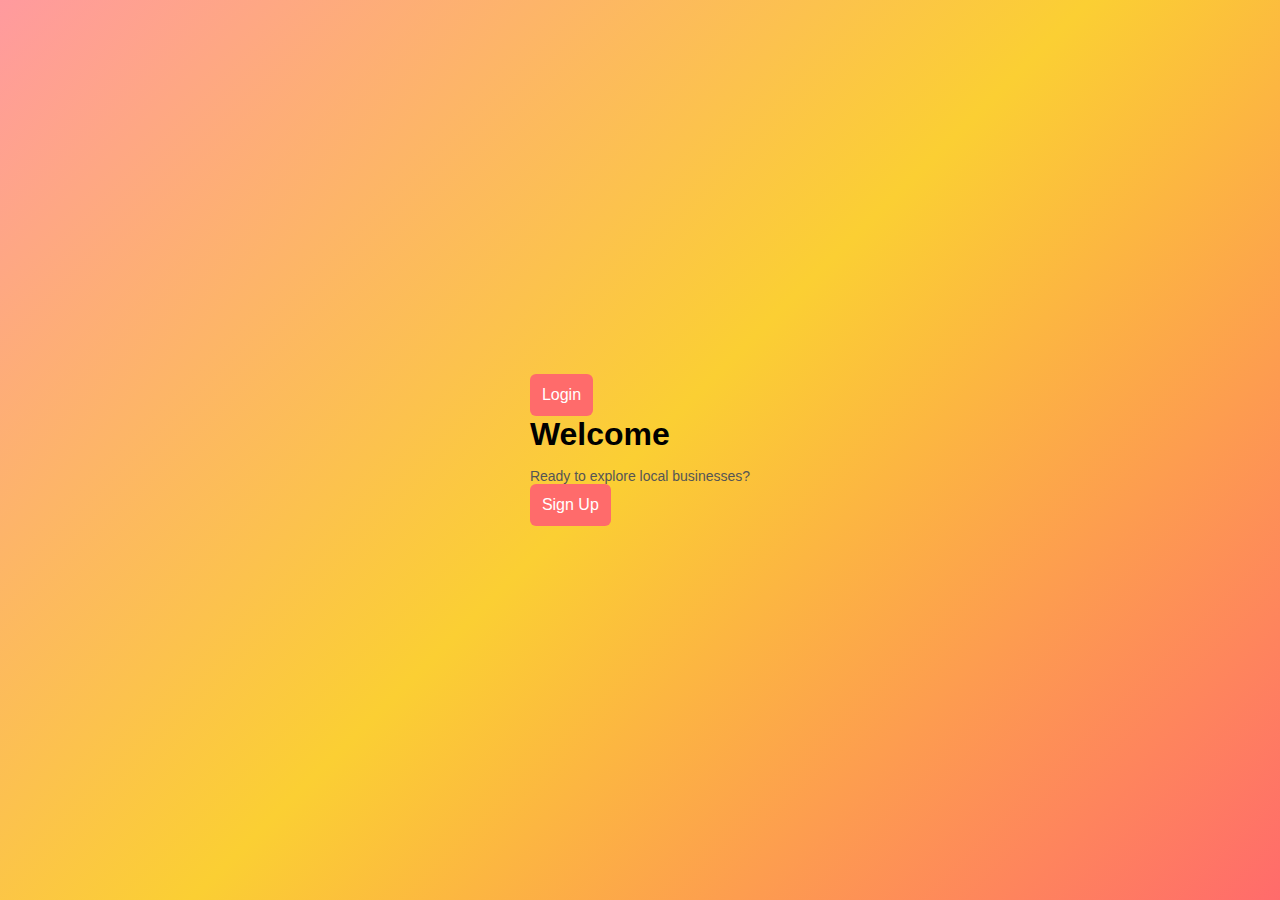
<file: frontend/src/index.html>
<!DOCTYPE html>
<html lang="en">
<head>
  <meta charset="UTF-8" />
  <meta name="viewport" content="width=device-width, initial-scale=1" />
  <title>Homepage</title>

  <!-- Google Fonts: Fredoka One -->
  <link rel="preconnect" href="https://fonts.googleapis.com" />
  <link rel="preconnect" href="https://fonts.gstatic.com" crossorigin />
  <link href="https://fonts.googleapis.com/css2?family=Fredoka+One&display=swap" rel="stylesheet" />

  <link rel="stylesheet" href="css/styles.css" />
</head>
<body>

  <div class="homepage">
    <button class="top-button">Login</button>

    <div class="top-half"></div>

    <div class="bottom-half">
      <h1>Welcome</h1>
      <p>Ready to explore local businesses?</p>
      <button class="btn">Sign Up</button>
    </div>
  </div>

</body>
</html>
</file>
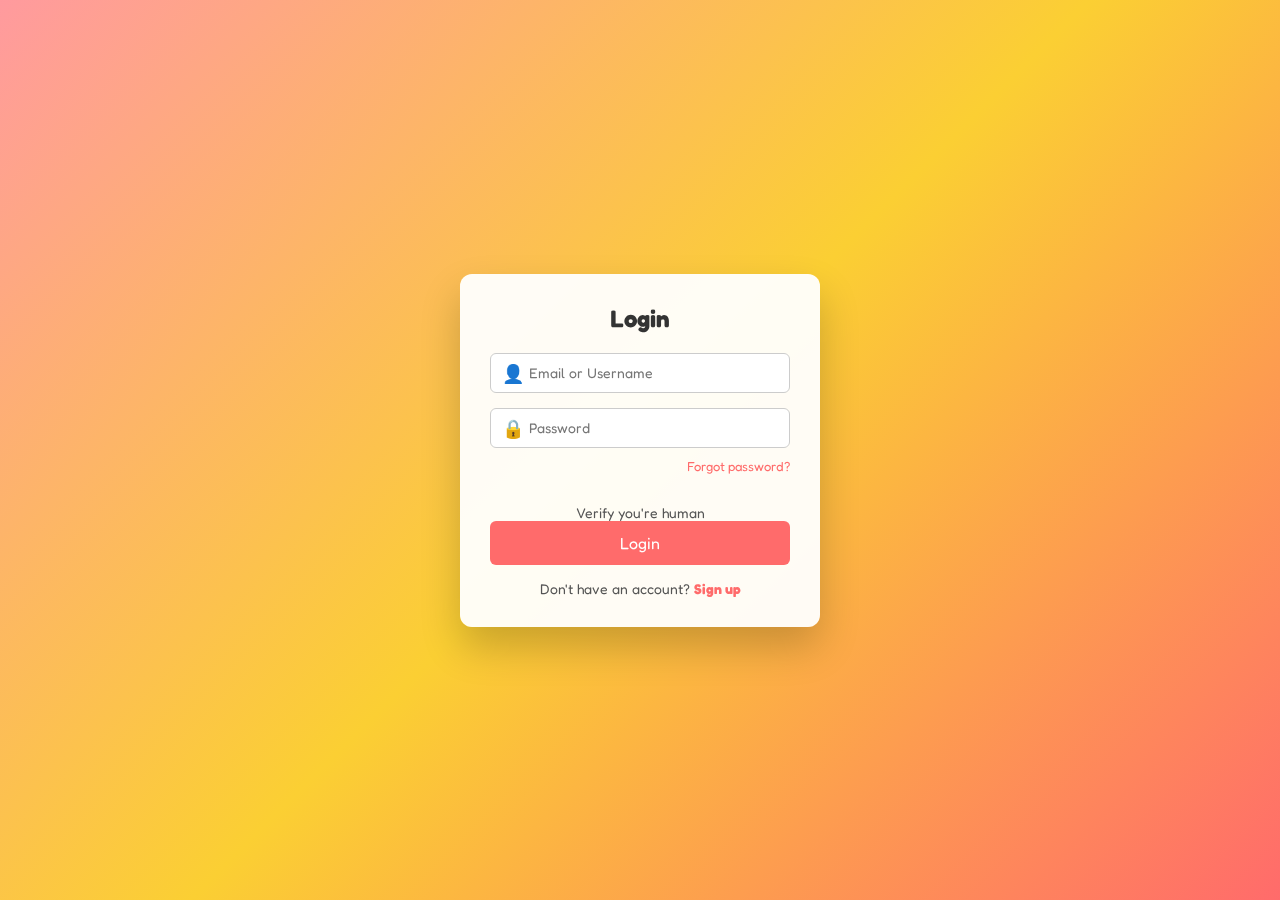
<file: frontend/src/auth.html>
<!DOCTYPE html>
<html lang="en">
<head>
  <meta charset="UTF-8">
  <meta name="viewport" content="width=device-width, initial-scale=1">
  <title>Auth Page</title>

  <!-- Google Fonts: Fredoka One -->
  <link rel="preconnect" href="https://fonts.googleapis.com" />
  <link rel="preconnect" href="https://fonts.gstatic.com" crossorigin />
  <link href="https://fonts.googleapis.com/css2?family=Fredoka+One&display=swap" rel="stylesheet" />

  <link rel="stylesheet" href="css/auth-styles.css">
  <link rel="icon" href="data:,">
  
  <!-- Google reCAPTCHA v2 -->
  <script src="https://www.google.com/recaptcha/api.js" async defer></script>
</head>
<body>

<div class="bubbles">
  <span></span><span></span><span></span><span></span><span></span>
  <span></span><span></span><span></span><span></span><span></span>
</div>

<div class="container">
  <div class="form-container">

    <form id="loginForm" class="form active">
      <h2>Login</h2>
      <div class="input-icon">
        <span class="icon">👤</span>
        <input id='username' type="text" placeholder="Email or Username" required>
      </div>
      <div class="input-icon">
        <span class="icon">🔒</span>
        <input id='password' type="password" placeholder="Password" required>
      </div>
      <p class="forgot" onclick="showForgot()">Forgot password?</p>
      
      <!-- Google reCAPTCHA v2 -->
      <div class="recaptcha-container">
        <div class="g-recaptcha" data-sitekey="YOUR_SITE_KEY_HERE"></div>
        <p class="captcha-hint">Verify you're human</p>
      </div>
      
      <button type="submit">Login</button>
      <p>Don't have an account? <span onclick="showSignup()">Sign up</span></p>
    </form>

    <form id="signupForm" class="form">
      <h2>Sign Up</h2>
      <div class="input-icon">
        <span class="icon">📧</span>
        <input type="email" id="signupEmail" placeholder="Email" required>
      </div>
      <div class="input-icon">
        <span class="icon">👤</span>
        <input type="text" id="signupUsername" placeholder="Username" required>
      </div>
      <div class="input-icon">
        <span class="icon">🔒</span>
        <input type="password" id="signupPassword" placeholder="Password" required oninput="checkPasswordStrength()">
      </div>
      <div class="input-icon">
          <span class="icon">📞</span>
          <input type="tel" id="signupPhonenumber" placeholder="Format: +1-XXX-XXX-XXXX" required>
      </div>
      <div class="input-icon">
          <span class="icon">👋</span>
          <input type="text" id="signupFirstName" placeholder="First Name" required>
      </div>
      <div class="input-icon">
          <span class="icon">👋</span>
          <input type="text" id="signupLastName" placeholder="Last Name" required>
      </div>
      <div class="input-icon">
          <span class="icon">🏙️</span>
          <input type="text" id="signupCity" placeholder="City" required>
      </div>
      <div class="input-icon">
          <span class="icon">🇨🇦</span>
          <input type="text" id="signupCountry" placeholder="Country" required>
      </div>
      <div class="strength-meter">
        <div id="strength-bar"></div>
      </div>
      <p id="strength-text"></p>
      
      <!-- Google reCAPTCHA v2 for Signup -->
      <div class="recaptcha-container">
        <div class="g-recaptcha" data-sitekey="YOUR_SITE_KEY_HERE"></div>
        <p class="captcha-hint">Verify you're human</p>
      </div>
      
      <button type="submit">Create Account</button>
      <p>Already have an account? <span onclick="showLogin()">Login</span></p>
    </form>

    <form id="forgotForm" class="form">
      <h2>Reset Password</h2>
      <p class="info-text">Enter your email and we'll send you a reset link.</p>
      <div class="input-icon">
        <span class="icon">📧</span>
        <input type="email" placeholder="Email address" required>
      </div>
      <button type="submit">Send Reset Link</button>
      <p><span onclick="showLogin()">Back to Login</span></p>
    </form>

  </div>
</div>

<script src="js/app.js"></script>
<script type='module' src="js/components/login.js"></script>
<script type="module" src="js/api-client.js"></script>
</body>
</html>
</file>
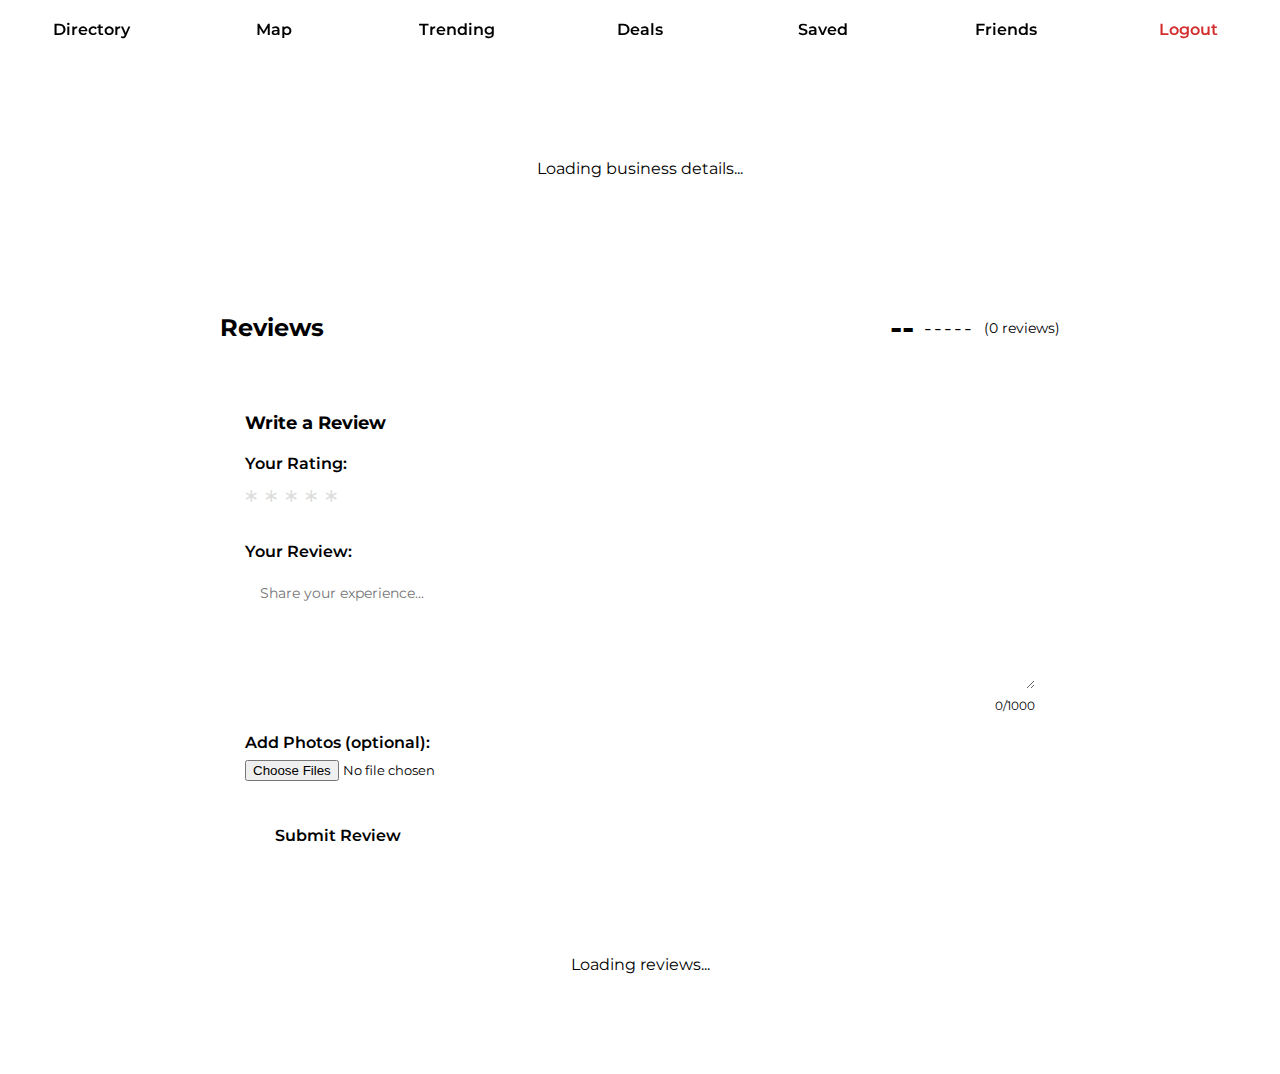
<file: frontend/src/business-detail.html>
<!DOCTYPE html>
<html lang="en">
<head>
    <meta charset="UTF-8">
    <meta name="viewport" content="width=device-width, initial-scale=1.0">
    <title>Business Details</title>
    <link href="https://fonts.googleapis.com/css2?family=Montserrat:wght@400;500;600;700&display=swap" rel="stylesheet">
    <link rel="stylesheet" href="css/business-detail.css">
</head>
<body>
    <nav class="menu-bar">
        <ul class="menu-links">
            <li><a href="businesses.html">Directory</a></li>
            <li><a href="map.html">Map</a></li>
            <li><a href="trending.html">Trending</a></li>
            <li><a href="deals.html">Deals</a></li>
            <li><a href="saved.html">Saved</a></li>
            <li><a href="friends.html">Friends</a></li>
            <li><a href="#" id="logout-btn" class="logout-link">Logout</a></li>
        </ul>
    </nav>

    <div class="main-content">
        <div class="business-container">
            <div id="business-info" class="business-info">
                <div class="loading">Loading business details...</div>
            </div>

            <div class="reviews-section">
                <div class="reviews-header">
                    <h2>Reviews</h2>
                    <div class="rating-summary" id="rating-summary">
                        <span class="avg-rating">--</span>
                        <span class="star-display">-----</span>
                        <span class="review-count">(0 reviews)</span>
                    </div>
                </div>

                <div id="review-form-container" class="review-form-container">
                    <h3>Write a Review</h3>
                    <form id="review-form">
                        <div class="star-rating-input">
                            <label>Your Rating:</label>
                            <div class="star-selector" id="star-selector">
                                <span class="star" data-rating="1">*</span>
                                <span class="star" data-rating="2">*</span>
                                <span class="star" data-rating="3">*</span>
                                <span class="star" data-rating="4">*</span>
                                <span class="star" data-rating="5">*</span>
                            </div>
                            <input type="hidden" id="rating-input" name="rating" value="0">
                        </div>
                        <div class="form-group">
                            <label for="review-text">Your Review:</label>
                            <textarea id="review-text" name="review" placeholder="Share your experience..." maxlength="1000" required></textarea>
                            <span class="char-count"><span id="char-count">0</span>/1000</span>
                        </div>
                        <div class="form-group">
                            <label for="photo-input">Add Photos (optional):</label>
                            <input type="file" id="photo-input" accept="image/*" multiple>
                            <div id="photo-preview" class="photo-preview"></div>
                        </div>
                        <button type="submit" class="submit-review-btn">Submit Review</button>
                    </form>
                </div>

                <div id="already-reviewed" class="already-reviewed" style="display: none;">
                    <p>You have already reviewed this business.</p>
                </div>

                <div id="reviews-list" class="reviews-list">
                    <div class="loading">Loading reviews...</div>
                </div>
            </div>
        </div>
    </div>

    <!-- Collection Selection Modal -->
    <div id="collection-modal" class="modal">
        <div class="modal-content">
            <div class="modal-header">
                <h2 id="modal-title">Save to Collection</h2>
                <span class="modal-close">&times;</span>
            </div>
            <div class="modal-body">
                <p id="modal-business-name"></p>
                <div id="collection-list" class="collection-options"></div>
            </div>
            <div class="modal-footer">
                <button id="modal-cancel-btn" class="modal-btn modal-btn-cancel">Cancel</button>
                <button id="modal-confirm-btn" class="modal-btn modal-btn-confirm">Save</button>
            </div>
        </div>
    </div>

    <script type="module" src="js/business-detail.js"></script>
</body>
</html>
</file>
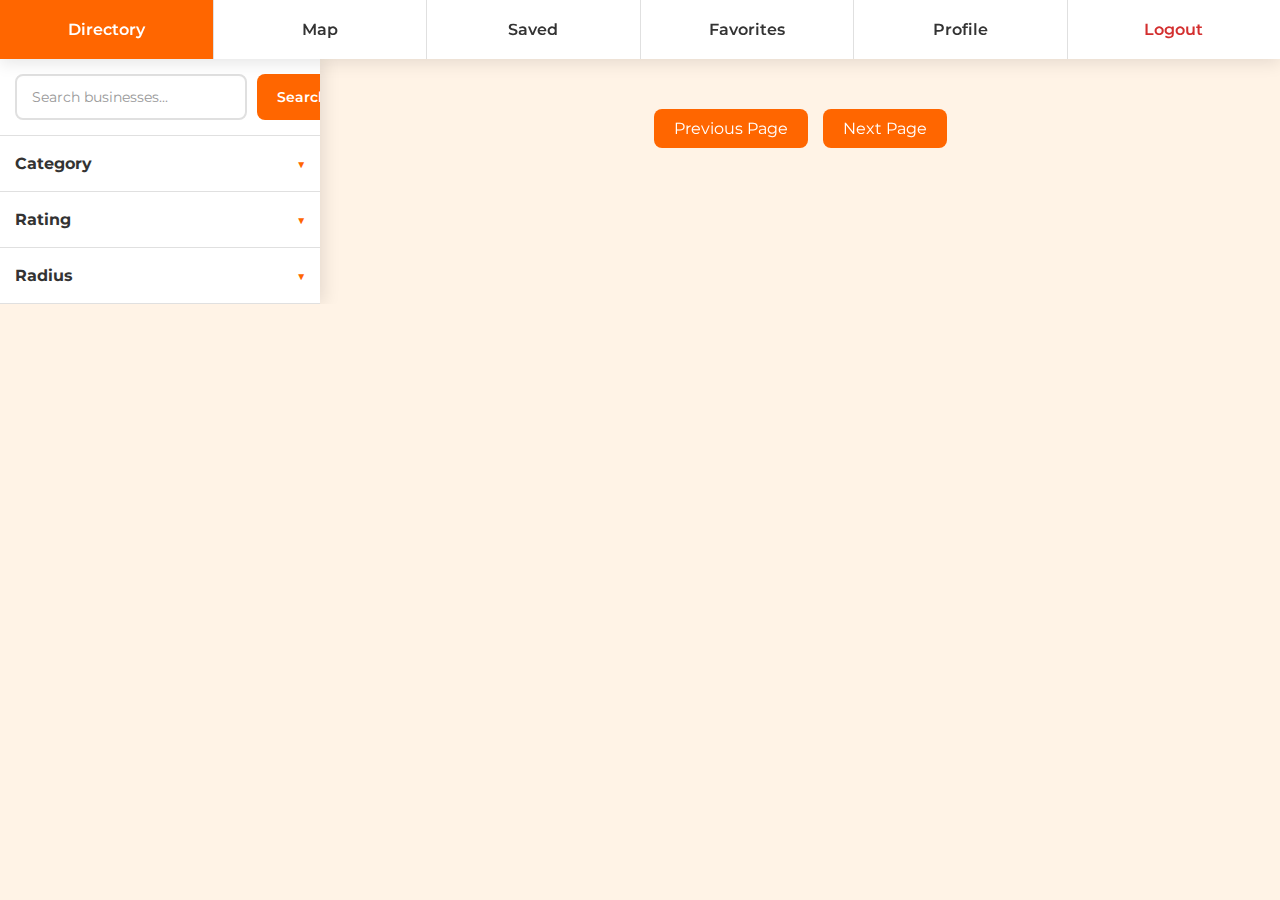
<file: frontend/src/businesses.html>
<!DOCTYPE html>
<html lang="en">
<head>
    <meta charset="UTF-8">
    <meta name="viewport" content="width=device-width, initial-scale=1.0">
    <title>Business Directory</title>
    <link href="https://fonts.googleapis.com/css2?family=Montserrat:wght@500;700&display=swap" rel="stylesheet">
    <link rel="stylesheet" href="css/businesses.css">
</head>
<body>
    <nav class="menu-bar">
        <ul class="menu-links">
            <li><a href="businesses.html" class="active">Directory</a></li>
            <li><a href="map.html">Map</a></li>
            <li><a href="#">Saved</a></li>
            <li><a href="#">Favorites</a></li>
            <li><a href="#">Profile</a></li>
            <li><a href="#" id="logout-btn" class="logout-link">Logout</a></li>
        </ul>
    </nav>

    <div class="main-content">
        <div class="filter-bar">
            <div class="search-group">
                <input type="text" id="search-input" placeholder="Search businesses...">
                <button id="search-btn">Search</button>
            </div>

            <div class="filter-group">
                <div class="filter-header">
                    <h3>Category</h3>
                    <span class="filter-arrow">&#9660;</span>
                </div>
                <div class="filter-content">
                    <div class="filter-options">
                        <label><input type="checkbox" class="category" value="restaurant"> Restaurant</label>
                        <label><input type="checkbox" class="category" value="cafe"> Cafe</label>
                        <label><input type="checkbox" class="category" value="clothes"> Clothes</label>
                        <label><input type="checkbox" class="category" value="hairdresser"> Hairdresser</label>
                        <label><input type="checkbox" class="category" value="beauty"> Beauty</label>
                        <label><input type="checkbox" class="category" value="convenience"> Convenience</label>
                        <label><input type="checkbox" class="category" value="supermarket"> Supermarket</label>
                        <label><input type="checkbox" class="category" value="bakery"> Bakery</label>
                    </div>
                </div>
            </div>

            <div class="filter-group">
                <div class="filter-header">
                    <h3>Rating</h3>
                    <span class="filter-arrow">&#9660;</span>
                </div>
                <div class="filter-content">
                    <div class="filter-options">
                        <label><input type="checkbox" class="rating" value="1"> 1 Star</label>
                        <label><input type="checkbox" class="rating" value="2"> 2 Stars</label>
                        <label><input type="checkbox" class="rating" value="3"> 3 Stars</label>
                        <label><input type="checkbox" class="rating" value="4"> 4 Stars</label>
                        <label><input type="checkbox" class="rating" value="5"> 5 Stars</label>
                    </div>
                </div>
            </div>

            <div class="filter-group">
                <div class="filter-header">
                    <h3>Radius</h3>
                    <span class="filter-arrow">&#9660;</span>
                </div>
                <div class="filter-content">
                    <div class="filter-options">
                        <label><input type="radio" name="radius" value="5"> &lt; 5 km</label>
                        <label><input type="radio" name="radius" value="10"> &lt; 10 km</label>
                        <label><input type="radio" name="radius" value="15"> &lt; 15 km</label>
                        <label><input type="radio" name="radius" value="300"> &gt; 20 km</label>
                    </div>
                </div>
            </div>
        </div>

        <div class="content-area">
            <div id="business-grid" class="grid-container"></div>

            <div id="pagination">
                <button id="prev-page">Previous Page</button>
                <button id="next-page">Next Page</button>
            </div>
        </div>
    </div>

    <script type="module"src="js/businesses.js"></script>
</body>
</html>
</file>
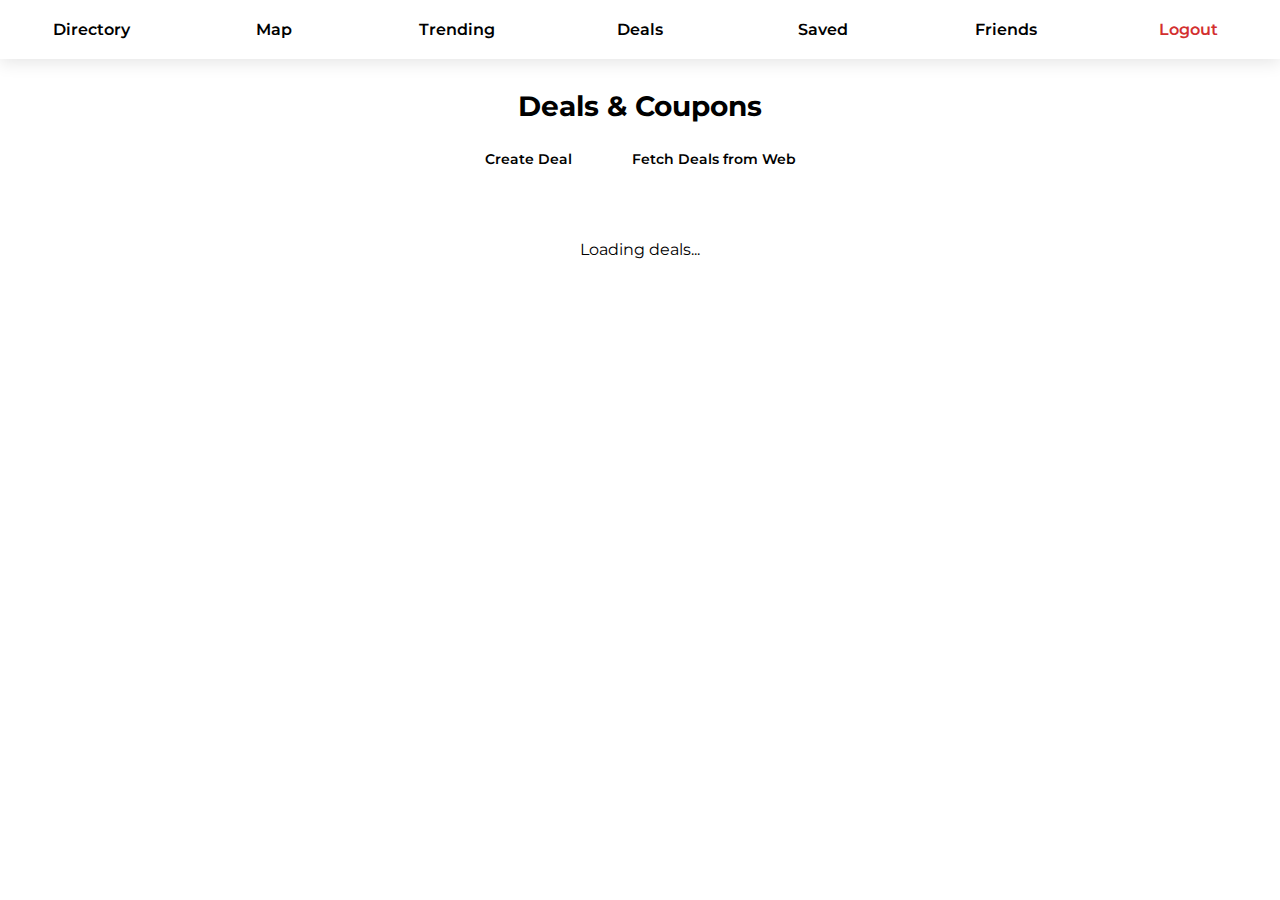
<file: frontend/src/deals.html>
<!DOCTYPE html>
<html lang="en">
<head>
    <meta charset="UTF-8">
    <meta name="viewport" content="width=device-width, initial-scale=1.0">
    <title>Deals & Coupons</title>
    <link href="https://fonts.googleapis.com/css2?family=Montserrat:wght@400;500;600;700&display=swap" rel="stylesheet">
    <link rel="stylesheet" href="css/deals.css">
</head>
<body>
    <nav class="menu-bar">
        <ul class="menu-links">
            <li><a href="businesses.html">Directory</a></li>
            <li><a href="map.html">Map</a></li>
            <li><a href="trending.html">Trending</a></li>
            <li><a href="deals.html" class="active">Deals</a></li>
            <li><a href="saved.html">Saved</a></li>
            <li><a href="friends.html">Friends</a></li>
            <li><a href="#" id="logout-btn" class="logout-link">Logout</a></li>
        </ul>
    </nav>

    <div class="main-content">
        <div class="deals-header">
            <h1>Deals & Coupons</h1>
            <div class="deals-actions">
                <button id="create-deal-btn" class="action-btn">Create Deal</button>
                <button id="fetch-deals-btn" class="action-btn action-btn-secondary">Fetch Deals from Web</button>
            </div>
        </div>

        <div id="deals-grid" class="deals-grid">
            <div class="loading">Loading deals...</div>
        </div>
    </div>

    <!-- Create Deal Modal -->
    <div id="create-deal-modal" class="modal">
        <div class="modal-content">
            <div class="modal-header">
                <h2>Create a Deal</h2>
                <span class="modal-close" id="create-close">&times;</span>
            </div>
            <div class="modal-body">
                <form id="create-deal-form">
                    <div class="form-group">
                        <label for="deal-business-search">Business</label>
                        <input type="text" id="deal-business-search" placeholder="Search for a business..." autocomplete="off">
                        <div id="business-search-results" class="search-dropdown"></div>
                        <input type="hidden" id="deal-business-id">
                    </div>
                    <div class="form-group">
                        <label for="deal-title">Deal Title</label>
                        <input type="text" id="deal-title" placeholder="e.g. 20% off all items" required>
                    </div>
                    <div class="form-group">
                        <label for="deal-description">Description</label>
                        <textarea id="deal-description" placeholder="Details about the deal..." rows="3"></textarea>
                    </div>
                    <div class="form-row">
                        <div class="form-group">
                            <label for="deal-type">Discount Type</label>
                            <select id="deal-type">
                                <option value="percentage">Percentage Off</option>
                                <option value="fixed">Dollar Amount Off</option>
                                <option value="bogo">Buy One Get One</option>
                                <option value="other">Other</option>
                            </select>
                        </div>
                        <div class="form-group">
                            <label for="deal-value">Value</label>
                            <input type="number" id="deal-value" placeholder="e.g. 20" min="0" step="0.01">
                        </div>
                    </div>
                    <div class="form-group">
                        <label for="deal-expires">Expires (optional)</label>
                        <input type="date" id="deal-expires">
                    </div>
                    <button type="submit" class="submit-btn">Create Deal</button>
                </form>
            </div>
        </div>
    </div>

    <!-- Fetch Deals Modal -->
    <div id="fetch-deals-modal" class="modal">
        <div class="modal-content">
            <div class="modal-header">
                <h2>Fetch Deals from Web</h2>
                <span class="modal-close" id="fetch-close">&times;</span>
            </div>
            <div class="modal-body">
                <div class="form-group">
                    <label for="fetch-business-search">Business Name</label>
                    <input type="text" id="fetch-business-search" placeholder="Search for a business..." autocomplete="off">
                    <div id="fetch-search-results" class="search-dropdown"></div>
                    <input type="hidden" id="fetch-business-id">
                    <input type="hidden" id="fetch-business-name">
                </div>
                <div class="form-group">
                    <label for="fetch-city">City</label>
                    <input type="text" id="fetch-city" value="Ottawa">
                </div>
                <button id="fetch-submit-btn" class="submit-btn">Search Web for Deals</button>
                <div id="fetch-status" class="fetch-status"></div>
            </div>
        </div>
    </div>

    <script type="module" src="js/deals.js"></script>
</body>
</html>
</file>
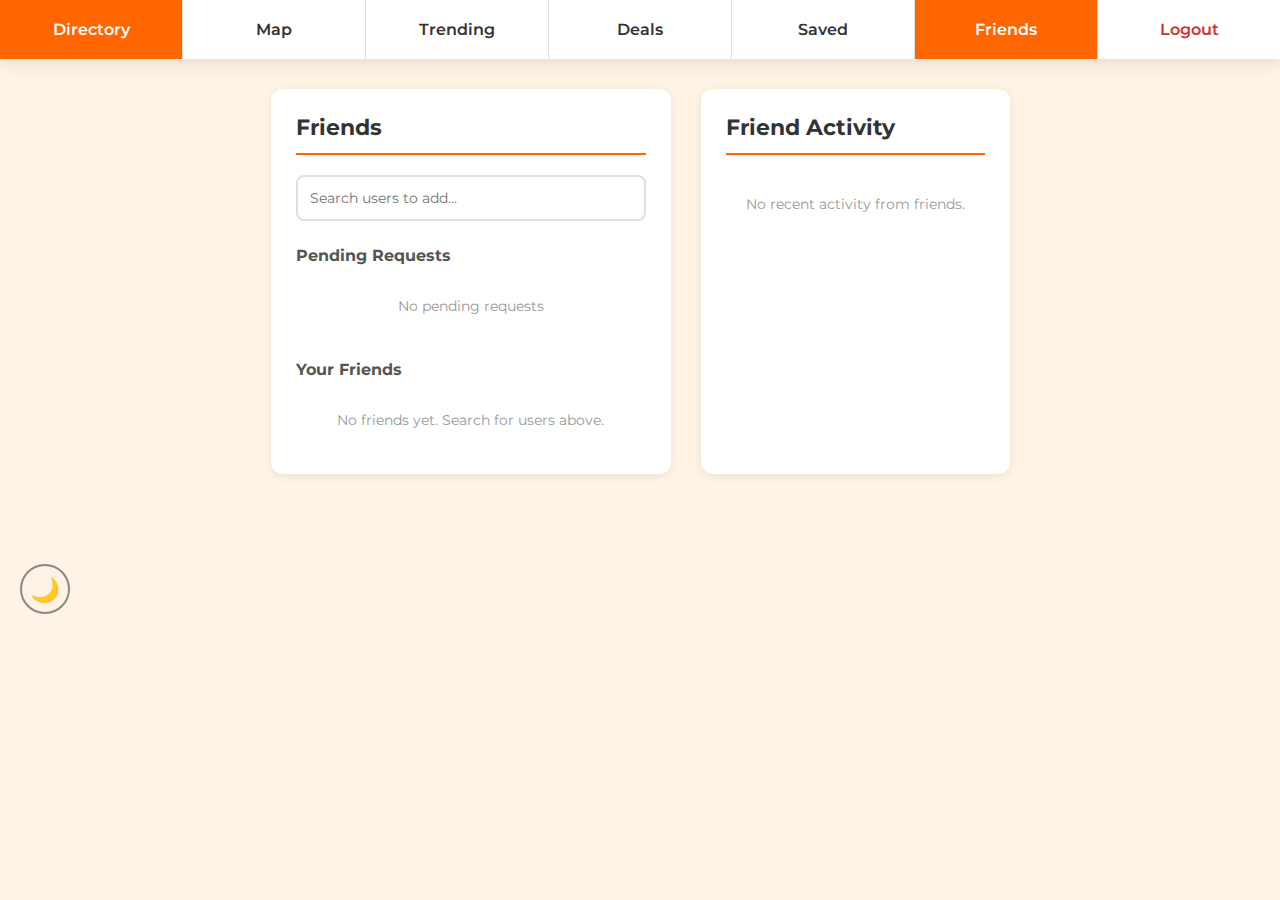
<file: frontend/src/friends.html>
<!DOCTYPE html>
<html lang="en">
<head>
    <meta charset="UTF-8">
    <meta name="viewport" content="width=device-width, initial-scale=1.0">
    <title>Friends</title>
    <link href="https://fonts.googleapis.com/css2?family=Montserrat:wght@400;500;600;700&display=swap" rel="stylesheet">
    <link rel="stylesheet" href="css/friends.css">
    <link rel="stylesheet" href="css/theme.css">
    <link rel="stylesheet" href="css/mobile.css">
    <script src="js/theme.js"></script>
    <script src="js/mobile.js"></script>
</head>
<body>
        <nav class="menu-bar">
        <ul class="menu-links">
            <li><a href="businesses.html"><span class="menu-emoji">🏠</span><span class="menu-text">Directory</span></a></li>
            <li><a href="map.html"><span class="menu-emoji">📍</span><span class="menu-text">Map</span></a></li>
            <li><a href="trending.html"><span class="menu-emoji">🔥</span><span class="menu-text">Trending</span></a></li>
            <li><a href="deals.html"><span class="menu-emoji">💰</span><span class="menu-text">Deals</span></a></li>
            <li><a href="saved.html"><span class="menu-emoji">⭐</span><span class="menu-text">Saved</span></a></li>
            <li><a href="friends.html" class="active"><span class="menu-emoji">👥</span><span class="menu-text">Friends</span></a></li>
            <li><a href="#" id="logout-btn" class="logout-link"><span class="menu-emoji">🚪</span><span class="menu-text">Logout</span></a></li>
        </ul>
    </nav>

    <div class="main-content">
        <div class="friends-layout">
            <!-- Left panel: Friends list & search -->
            <div class="friends-panel">
                <h2>Friends</h2>

                <div class="search-section">
                    <input type="text" id="user-search" placeholder="Search users to add...">
                    <div id="user-search-results" class="search-results"></div>
                </div>

                <div class="requests-section">
                    <h3>Pending Requests</h3>
                    <div id="pending-requests" class="requests-list">
                        <p class="empty-text">No pending requests</p>
                    </div>
                </div>

                <div class="friends-list-section">
                    <h3>Your Friends</h3>
                    <div id="friends-list" class="friends-list">
                        <p class="empty-text">No friends yet. Search for users above.</p>
                    </div>
                </div>
            </div>

            <!-- Right panel: Activity feed -->
            <div class="activity-panel">
                <h2>Friend Activity</h2>
                <div id="activity-feed" class="activity-feed">
                    <p class="empty-text">No recent activity from friends.</p>
                </div>
            </div>
        </div>
    </div>

    <script type="module" src="js/friends.js"></script>
</body>
</html>
</file>
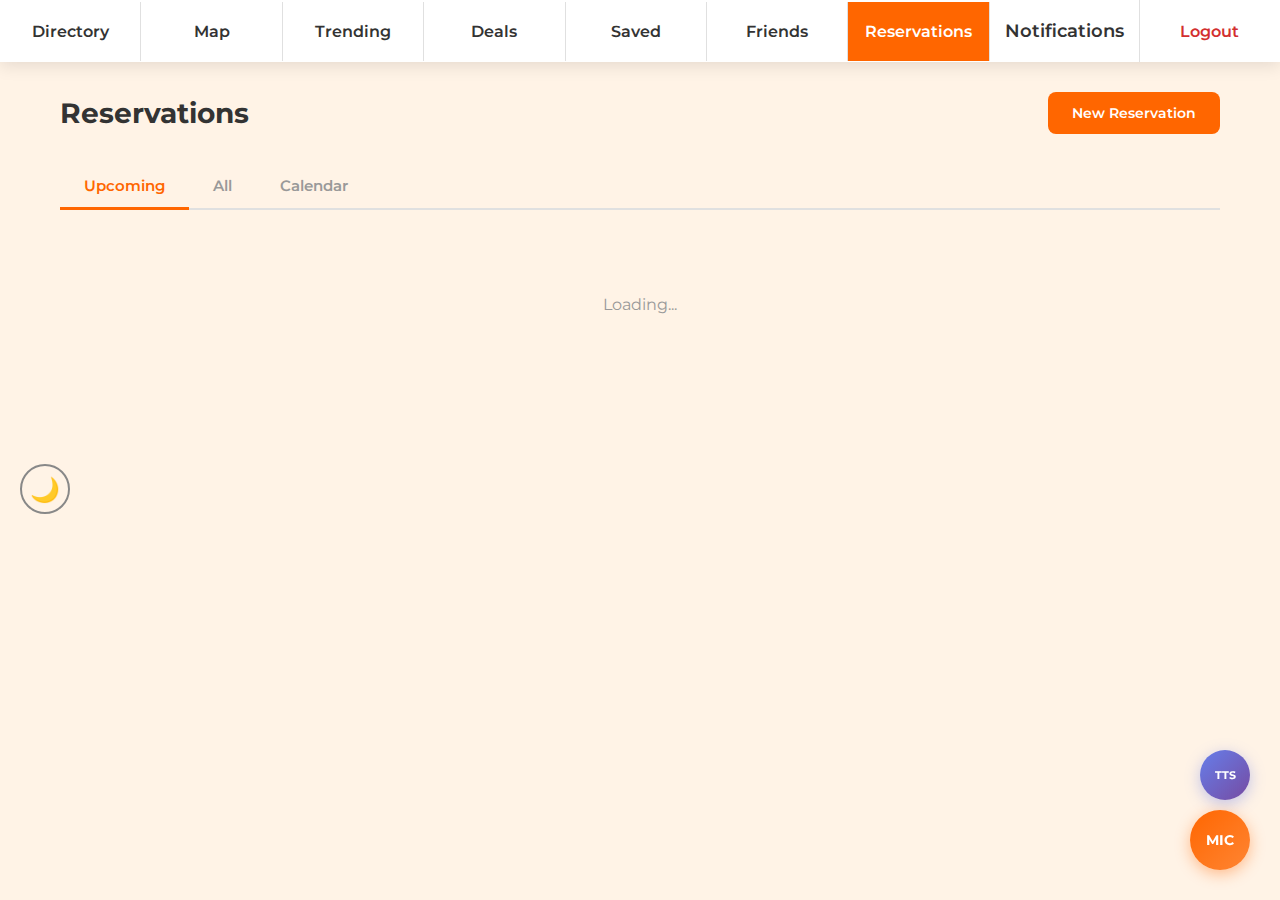
<file: frontend/src/reservations.html>
<!DOCTYPE html>
<html lang="en">
<head>
    <meta charset="UTF-8">
    <meta name="viewport" content="width=device-width, initial-scale=1.0">
    <title>Reservations</title>
    <link href="https://fonts.googleapis.com/css2?family=Montserrat:wght@400;500;600;700&display=swap" rel="stylesheet">
    <link rel="stylesheet" href="css/reservations.css">
    <link rel="stylesheet" href="css/notifications.css">
    <link rel="stylesheet" href="css/theme.css">
    <link rel="stylesheet" href="css/mobile.css">
    <link rel="stylesheet" href="css/mobile-nav.css">
    <link rel="stylesheet" href="css/voice-control.css">
    <link rel="stylesheet" href="css/tts.css">
    <link rel="manifest" href="manifest.json">
    <meta name="theme-color" content="#ff6600">
    <script src="js/theme.js"></script>
    <script src="js/mobile.js"></script>
</head>
<body>
    <nav class="menu-bar">
        <ul class="menu-links">
            <li><a href="businesses.html"><span class="menu-emoji">🏠</span><span class="menu-text">Directory</span></a></li>
            <li><a href="map.html"><span class="menu-emoji">📍</span><span class="menu-text">Map</span></a></li>
            <li><a href="trending.html"><span class="menu-emoji">🔥</span><span class="menu-text">Trending</span></a></li>
            <li><a href="deals.html"><span class="menu-emoji">💰</span><span class="menu-text">Deals</span></a></li>
            <li><a href="saved.html"><span class="menu-emoji">⭐</span><span class="menu-text">Saved</span></a></li>
            <li><a href="friends.html"><span class="menu-emoji">👥</span><span class="menu-text">Friends</span></a></li>
            <li><a href="reservations.html" class="active"><span class="menu-emoji">📅</span><span class="menu-text">Reservations</span></a></li>
            <li class="notification-bell" id="notification-bell">
                <a href="#" class="bell-icon">Notifications</a>
                <span class="notification-badge hidden" id="notification-badge">0</span>
                <div class="notification-dropdown" id="notification-dropdown">
                    <div class="notification-dropdown-header">
                        <h3>Notifications</h3>
                        <button class="mark-all-read-btn" id="mark-all-read-btn">Mark all read</button>
                    </div>
                    <div class="notification-list" id="notification-list">
                        <div class="notification-empty">No notifications</div>
                    </div>
                </div>
            </li>
            <li><a href="#" id="logout-btn" class="logout-link"><span class="menu-emoji">🚪</span><span class="menu-text">Logout</span></a></li>
        </ul>
    </nav>

    <div class="main-content">
        <div class="reservations-header">
            <h1>Reservations</h1>
            <button class="action-btn" id="new-reservation-btn">New Reservation</button>
        </div>

        <div class="tab-bar">
            <button class="tab-btn active" data-tab="upcoming">Upcoming</button>
            <button class="tab-btn" data-tab="all">All</button>
            <button class="tab-btn" data-tab="calendar">Calendar</button>
        </div>

        <div id="tab-upcoming" class="tab-content active">
            <div id="upcoming-list" class="reservations-list">
                <div class="no-reservations">Loading...</div>
            </div>
        </div>

        <div id="tab-all" class="tab-content">
            <div id="all-list" class="reservations-list">
                <div class="no-reservations">Loading...</div>
            </div>
        </div>

        <div id="tab-calendar" class="tab-content">
            <div class="calendar-container">
                <div class="calendar-nav">
                    <button id="prev-month">&lt; Prev</button>
                    <h2 id="calendar-title"></h2>
                    <button id="next-month">Next &gt;</button>
                </div>
                <div class="calendar-grid" id="calendar-grid"></div>
            </div>
        </div>
    </div>

    <!-- New Reservation Modal -->
    <div id="reservation-modal" class="modal">
        <div class="modal-content">
            <div class="modal-header">
                <h2>New Reservation</h2>
                <span class="modal-close" id="reservation-close">&times;</span>
            </div>
            <div class="modal-body">
                <form id="reservation-form">
                    <div class="form-group">
                        <label for="res-business-search">Business</label>
                        <input type="text" id="res-business-search" placeholder="Search for a business..." autocomplete="off">
                        <div id="res-search-results" class="search-dropdown"></div>
                        <input type="hidden" id="res-business-id">
                        <input type="hidden" id="res-business-name">
                    </div>
                    <div class="form-row">
                        <div class="form-group">
                            <label for="res-date">Date</label>
                            <input type="date" id="res-date" required>
                        </div>
                        <div class="form-group">
                            <label for="res-time">Time</label>
                            <input type="time" id="res-time" required>
                        </div>
                    </div>
                    <div class="form-group">
                        <label for="res-party-size">Party Size</label>
                        <input type="number" id="res-party-size" min="1" max="50" value="2" required>
                    </div>
                    <div class="form-group">
                        <label for="res-notes">Notes (optional)</label>
                        <textarea id="res-notes" rows="3" placeholder="Any special requests..." maxlength="500"></textarea>
                    </div>
                    <button type="submit" class="submit-btn">Confirm Reservation</button>
                </form>
            </div>
        </div>
    </div>

    <script type="module" src="js/reservations.js"></script>
    <script src="js/pwa.js"></script>
    <script type="module" src="js/voice-control.js"></script>
    <script type="module" src="js/tts.js"></script>
</body>
</html>
</file>
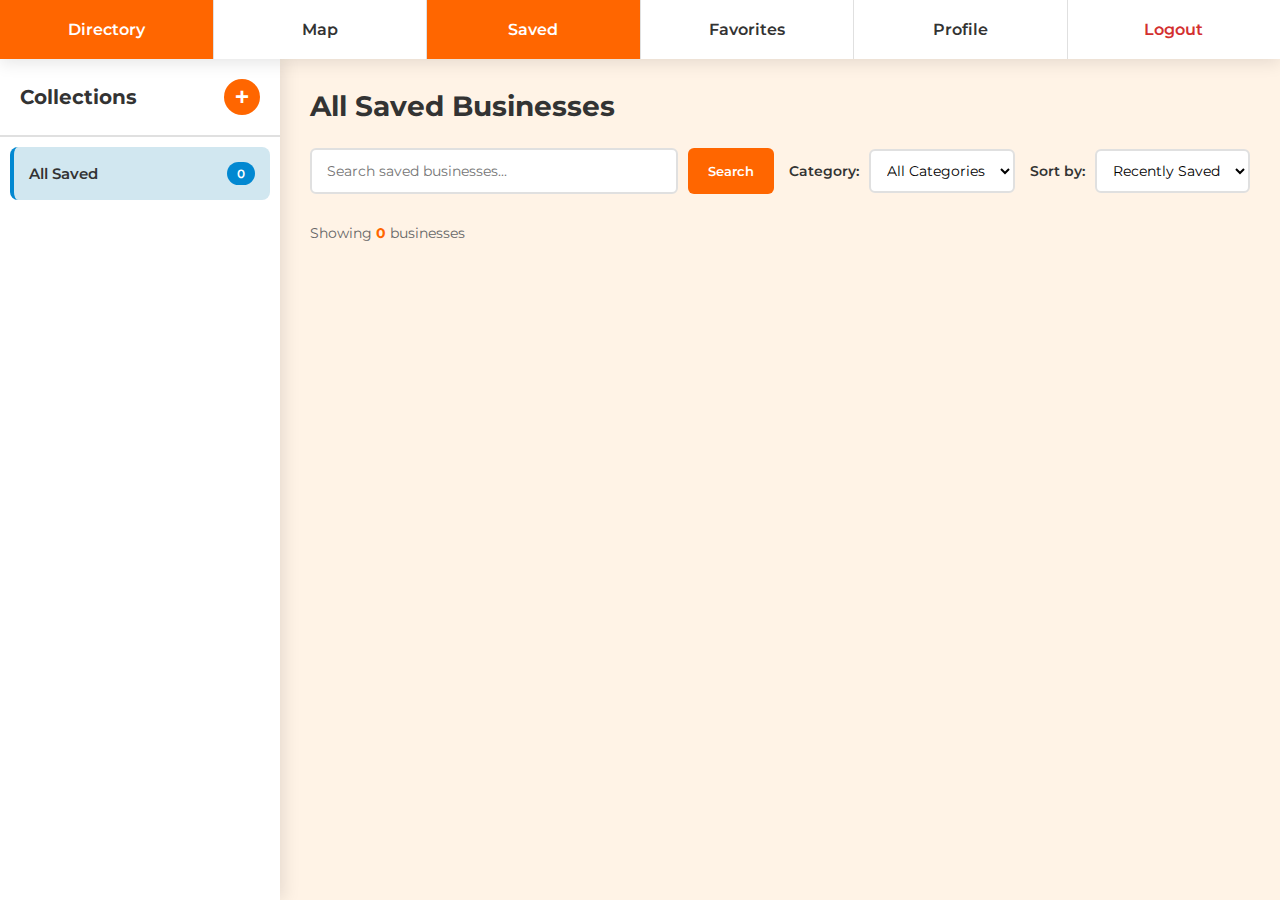
<file: frontend/src/saved.html>
<!DOCTYPE html>
<html lang="en">
<head>
    <meta charset="UTF-8">
    <meta name="viewport" content="width=device-width, initial-scale=1.0">
    <title>Saved Businesses</title>
    <link href="https://fonts.googleapis.com/css2?family=Montserrat:wght@500;700&display=swap" rel="stylesheet">
    <link rel="stylesheet" href="css/saved.css">
</head>
<body>
    <nav class="menu-bar">
        <ul class="menu-links">
            <li><a href="businesses.html">Directory</a></li>
            <li><a href="map.html">Map</a></li>
            <li><a href="saved.html" class="active">Saved</a></li>
            <li><a href="#">Favorites</a></li>
            <li><a href="#">Profile</a></li>
            <li><a href="#" id="logout-btn" class="logout-link">Logout</a></li>
        </ul>
    </nav>

    <div class="main-container">
        <aside class="collections-sidebar">
            <div class="sidebar-header">
                <h2>Collections</h2>
                <button id="new-collection-btn" class="new-collection-btn" title="Create new collection">+</button>
            </div>

            <div class="collection-list" id="collection-list">
                <div class="collection-item all-saved active" data-collection-id="all">
                    <span class="collection-name">All Saved</span>
                    <span class="collection-count">0</span>
                </div>
            </div>
        </aside>

        <main class="content-area">
            <div class="content-header">
                <h1 id="collection-title">All Saved Businesses</h1>
                <div class="collection-actions">
                    <button id="rename-collection-btn" class="action-btn" style="display: none;">Rename</button>
                    <button id="delete-collection-btn" class="action-btn danger" style="display: none;">Delete</button>
                </div>
            </div>

            <div class="filter-controls">
                <div class="search-group">
                    <input type="text" id="search-input" placeholder="Search saved businesses...">
                    <button id="search-btn">Search</button>
                </div>

                <div class="filter-group">
                    <label for="category-filter">Category:</label>
                    <select id="category-filter">
                        <option value="">All Categories</option>
                        <option value="restaurant">Restaurant</option>
                        <option value="cafe">Cafe</option>
                        <option value="clothes">Clothes</option>
                        <option value="hairdresser">Hairdresser</option>
                        <option value="beauty">Beauty</option>
                        <option value="convenience">Convenience</option>
                        <option value="supermarket">Supermarket</option>
                        <option value="bakery">Bakery</option>
                    </select>
                </div>

                <div class="filter-group">
                    <label for="sort-filter">Sort by:</label>
                    <select id="sort-filter">
                        <option value="recent">Recently Saved</option>
                        <option value="oldest">Oldest First</option>
                        <option value="name">Name (A-Z)</option>
                    </select>
                </div>
            </div>

            <div class="business-count">
                Showing <span id="business-count">0</span> businesses
            </div>

            <div id="business-grid" class="business-grid"></div>
        </main>
    </div>

    <!-- New Collection Modal -->
    <div id="new-collection-modal" class="modal">
        <div class="modal-content">
            <div class="modal-header">
                <h3>Create New Collection</h3>
                <button class="close-modal" id="close-new-collection">&times;</button>
            </div>
            <div class="modal-body">
                <label for="collection-name-input">Collection Name:</label>
                <input type="text" id="collection-name-input" placeholder="e.g., Want to Visit, Date Ideas" maxlength="100">
                <div class="modal-actions">
                    <button id="create-collection-btn" class="primary-btn">Create</button>
                    <button id="cancel-new-collection-btn" class="secondary-btn">Cancel</button>
                </div>
            </div>
        </div>
    </div>

    <!-- Rename Collection Modal -->
    <div id="rename-collection-modal" class="modal">
        <div class="modal-content">
            <div class="modal-header">
                <h3>Rename Collection</h3>
                <button class="close-modal" id="close-rename-collection">&times;</button>
            </div>
            <div class="modal-body">
                <label for="rename-collection-input">New Name:</label>
                <input type="text" id="rename-collection-input" placeholder="Enter new name" maxlength="100">
                <div class="modal-actions">
                    <button id="confirm-rename-btn" class="primary-btn">Rename</button>
                    <button id="cancel-rename-btn" class="secondary-btn">Cancel</button>
                </div>
            </div>
        </div>
    </div>

    <!-- Move Business Modal -->
    <div id="move-business-modal" class="modal">
        <div class="modal-content">
            <div class="modal-header">
                <h3>Move to Collection</h3>
                <button class="close-modal" id="close-move-business">&times;</button>
            </div>
            <div class="modal-body">
                <p id="move-business-name"></p>
                <label for="move-collection-select">Select collection:</label>
                <select id="move-collection-select"></select>
                <div class="modal-actions">
                    <button id="confirm-move-btn" class="primary-btn">Move</button>
                    <button id="cancel-move-btn" class="secondary-btn">Cancel</button>
                </div>
            </div>
        </div>
    </div>

    <script type="module" src="js/saved.js"></script>
</body>
</html>
</file>
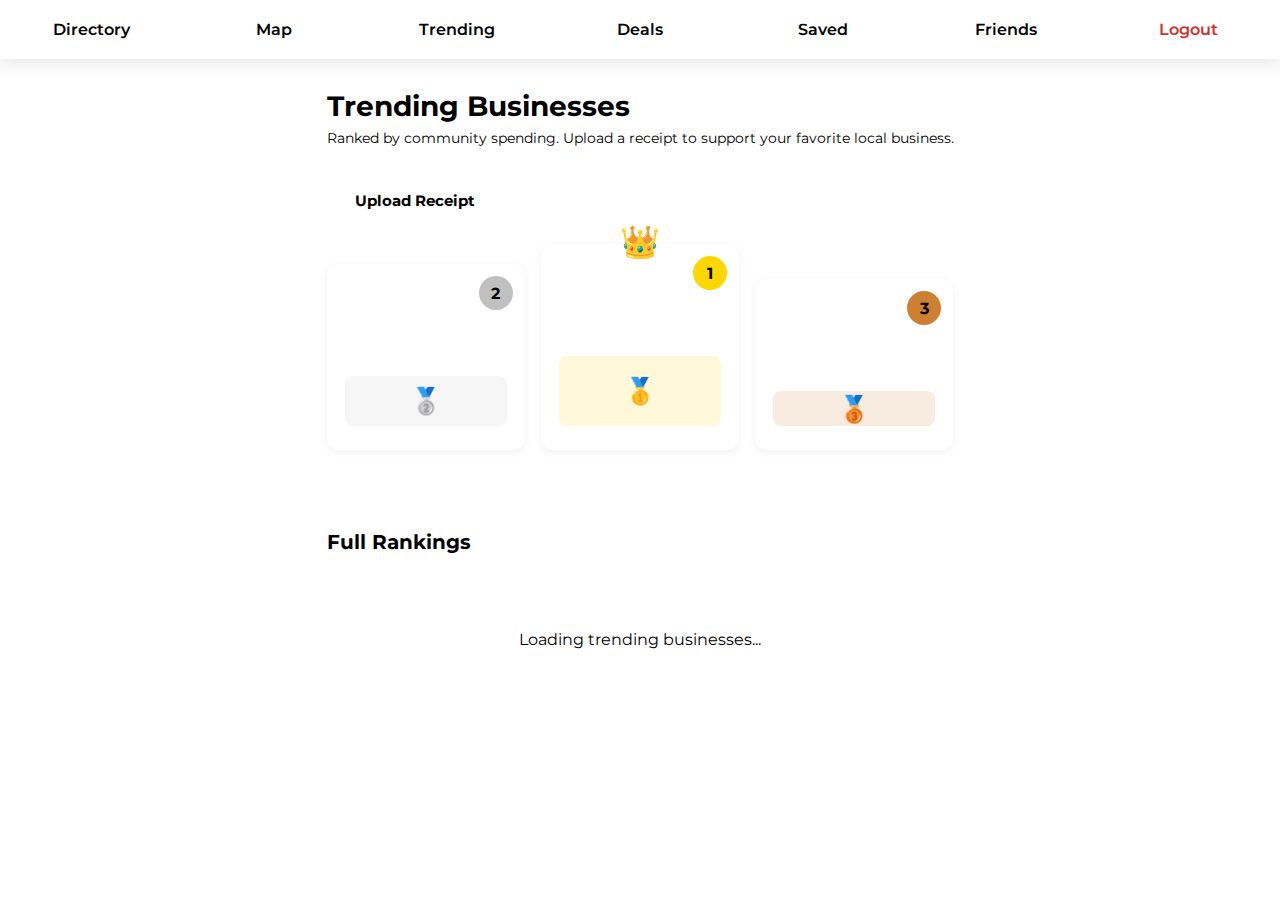
<file: frontend/src/trending.html>
<!DOCTYPE html>
<html lang="en">
<head>
    <meta charset="UTF-8">
    <meta name="viewport" content="width=device-width, initial-scale=1.0">
    <title>Trending Businesses</title>
    <link href="https://fonts.googleapis.com/css2?family=Montserrat:wght@400;500;600;700&display=swap" rel="stylesheet">
    <link rel="stylesheet" href="css/trending.css">
</head>
<body>
    <nav class="menu-bar">
        <ul class="menu-links">
            <li><a href="businesses.html">Directory</a></li>
            <li><a href="map.html">Map</a></li>
            <li><a href="trending.html" class="active">Trending</a></li>
            <li><a href="deals.html">Deals</a></li>
            <li><a href="saved.html">Saved</a></li>
            <li><a href="friends.html">Friends</a></li>
            <li><a href="#" id="logout-btn" class="logout-link">Logout</a></li>
        </ul>
    </nav>

    <div class="main-content">
        <div class="trending-header">
            <div>
                <h1>Trending Businesses</h1>
                <p class="trending-subtitle">Ranked by community spending. Upload a receipt to support your favorite local business.</p>
            </div>
        </div>

        <div class="upload-btn-wrapper">
            <button id="upload-receipt-btn" class="upload-btn">Upload Receipt</button>
        </div>

        <!-- Podium: Top 3 -->
        <div id="podium-section" class="podium-section">
            <div class="podium-container">
                <!-- 2nd Place -->
                <a href="#" class="podium-card podium-2" id="podium-2">
                    <div class="rank-badge rank-2">2</div>
                    <div class="podium-name"></div>
                    <div class="podium-category"></div>
                    <div class="podium-points"></div>
                    <div class="podium-meta"></div>
                    <div class="podium-base podium-base-2">
                        <div class="medal">🥈</div>
                    </div>
                </a>

                <!-- 1st Place -->
                <a href="#" class="podium-card podium-1" id="podium-1">
                    <div class="crown">👑</div>
                    <div class="rank-badge rank-1">1</div>
                    <div class="podium-name"></div>
                    <div class="podium-category"></div>
                    <div class="podium-points"></div>
                    <div class="podium-meta"></div>
                    <div class="podium-base podium-base-1">
                        <div class="medal">🥇</div>
                    </div>
                </a>

                <!-- 3rd Place -->
                <a href="#" class="podium-card podium-3" id="podium-3">
                    <div class="rank-badge rank-3">3</div>
                    <div class="podium-name"></div>
                    <div class="podium-category"></div>
                    <div class="podium-points"></div>
                    <div class="podium-meta"></div>
                    <div class="podium-base podium-base-3">
                        <div class="medal">🥉</div>
                    </div>
                </a>
            </div>
        </div>

        <!-- Leaderboard: Ranks 4-50 -->
        <div class="leaderboard-section">
            <h2 class="leaderboard-title">Full Rankings</h2>
            <div id="trending-list" class="trending-list">
                <div class="loading">Loading trending businesses...</div>
            </div>
        </div>
    </div>

    <!-- Upload Receipt Modal -->
    <div id="receipt-modal" class="modal">
        <div class="modal-content">
            <div class="modal-header">
                <h2>Upload Receipt</h2>
                <span class="modal-close" id="receipt-close">&times;</span>
            </div>
            <div class="modal-body">
                <form id="receipt-form">
                    <div class="form-group">
                        <label for="receipt-business-search">Business</label>
                        <input type="text" id="receipt-business-search" placeholder="Search for a business..." autocomplete="off">
                        <div id="receipt-search-results" class="search-dropdown"></div>
                        <input type="hidden" id="receipt-business-id">
                    </div>
                    <div class="form-group">
                        <label for="receipt-amount">Amount Paid ($)</label>
                        <input type="number" id="receipt-amount" placeholder="e.g. 45.99" min="0.01" step="0.01" required>
                    </div>
                    <div class="form-group">
                        <label for="receipt-image">Receipt Photo</label>
                        <input type="file" id="receipt-image" accept="image/*" required>
                        <div id="receipt-preview" class="receipt-preview"></div>
                    </div>
                    <button type="submit" class="submit-btn">Submit Receipt</button>
                </form>
            </div>
        </div>
    </div>

    <script type="module" src="js/trending.js"></script>
</body>
</html>
</file>
<file: frontend/src/css/styles.css>
* {
  box-sizing: border-box;
  font-family: Arial, Helvetica, sans-serif;
  margin: 0;
  padding: 0;
}

body {
  height: 100vh;
  display: flex;
  justify-content: center;
  align-items: center;
  overflow: hidden;
  background: linear-gradient(135deg, #ff9a9e, #fbcf33, #ff6b6b);
  position: relative;
}

.bubbles {
  position: fixed;
  width: 100%;
  height: 100%;
  top: 0;
  left: 0;
  z-index: 0;
  pointer-events: none; 
}

.bubbles span {
  position: absolute;
  bottom: -100px;
  border-radius: 50%;
  background: rgba(255, 255, 255, 0.35);
  box-shadow: 0 0 25px rgba(255, 255, 255, 0.5);
  animation: riseAndPulse 15s linear infinite;
}

.bubbles span:nth-child(1) { width: 40px; height: 40px; left: 5%; animation-duration: 12s; }
.bubbles span:nth-child(2) { width: 60px; height: 60px; left: 20%; animation-duration: 18s; animation-delay: 2s; }
.bubbles span:nth-child(3) { width: 30px; height: 30px; left: 35%; animation-duration: 15s; animation-delay: 4s; }
.bubbles span:nth-child(4) { width: 50px; height: 50px; left: 50%; animation-duration: 13s; animation-delay: 6s; }
.bubbles span:nth-child(5) { width: 35px; height: 35px; left: 65%; animation-duration: 20s; animation-delay: 8s; }
.bubbles span:nth-child(6) { width: 45px; height: 45px; left: 80%; animation-duration: 11s; animation-delay: 1s; }
.bubbles span:nth-child(7) { width: 25px; height: 25px; left: 12%; animation-duration: 14s; animation-delay: 5s; }
.bubbles span:nth-child(8) { width: 55px; height: 55px; left: 37%; animation-duration: 16s; animation-delay: 3s; }
.bubbles span:nth-child(9) { width: 30px; height: 30px; left: 57%; animation-duration: 12s; animation-delay: 7s; }
.bubbles span:nth-child(10){ width: 40px; height: 40px; left: 77%; animation-duration: 19s; animation-delay: 2s; }

@keyframes riseAndPulse {
  0% { 
    transform: translateY(0) scale(1); 
    opacity: 0; 
  }
  10% {
    opacity: 0.7;
  }
  50% { 
    transform: translateY(-60vh) scale(1.3); 
    opacity: 1; 
  }
  100% { 
    transform: translateY(-120vh) scale(1); 
    opacity: 0; 
  }
}

.container {
  width: 360px;
  background: rgba(255, 255, 255, 0.95);
  border-radius: 12px;
  box-shadow: 0 20px 40px rgba(0,0,0,0.2);
  position: relative;
  z-index: 10;
  animation: floatForm 6s ease-in-out infinite;
}

@keyframes floatForm {
  0%, 100% { transform: translateY(0px); }
  50% { transform: translateY(-10px); }
}

.form-container {
  padding: 30px;
  position: relative;
  z-index: 10;
}

.form {
  display: none;
  flex-direction: column;
}

.form.active { display: flex; }

h2 { text-align: center; margin-bottom: 20px; color: #333; }

.input-icon { position: relative; margin-bottom: 15px; }
.input-icon .icon {
  position: absolute;
  left: 12px;
  top: 50%;
  transform: translateY(-50%);
  font-size: 18px;
}
.input-icon input {
  padding-left: 38px;
  padding-right: 12px;
  height: 40px;
  width: 100%;
  border-radius: 6px;
  border: 1px solid #ccc;
  font-size: 14px;
  outline: none;
}
.input-icon input:focus {
  border-color: #ff6b6b;
}

button {
  padding: 12px;
  background: #ff6b6b;
  color: white;
  border: none;
  border-radius: 6px;
  cursor: pointer;
  font-size: 16px;
  transition: background 0.3s;
}
button:hover { background: #ff4b4b; }

p { text-align: center; font-size: 14px; margin-top: 15px; color: #555; }
span { color: #ff6b6b; font-weight: bold; cursor: pointer; }
.forgot { text-align: right; font-size: 13px; color: #ff6b6b; cursor: pointer; margin-bottom: 15px; margin-top: -5px; }
.info-text { font-size: 14px; color: #666; margin-bottom: 15px; line-height: 1.4; }

.strength-meter { 
  height: 6px; 
  width: 100%; 
  background: #eee; 
  border-radius: 3px; 
  overflow: hidden; 
  margin-bottom: 5px; 
}
#strength-bar { height: 100%; width: 0%; transition: width 0.4s ease, background 0.4s; }
#strength-text { font-size: 12px; margin-top: 0; margin-bottom: 15px; text-align: left; }
</file>
<file: frontend/src/css/auth-styles.css>
* {
  box-sizing: border-box;
  font-family: 'Fredoka One', cursive;
  margin: 0;
  padding: 0;
}

body {
  height: 100vh;
  display: flex;
  justify-content: center;
  align-items: center;
  overflow: hidden;
  background: linear-gradient(135deg, #ff9a9e, #fbcf33, #ff6b6b);
  position: relative;
}

.bubbles {
  position: fixed;
  width: 100%;
  height: 100%;
  top: 0;
  left: 0;
  z-index: 0;
  pointer-events: none;
}

.bubbles span {
  position: absolute;
  bottom: -100px;
  border-radius: 50%;
  background: rgba(255, 255, 255, 0.35);
  box-shadow: 0 0 25px rgba(255, 255, 255, 0.5);
  animation: riseAndPulse 15s linear infinite;
}

.bubbles span:nth-child(1) { width: 40px; height: 40px; left: 5%; animation-duration: 12s; }
.bubbles span:nth-child(2) { width: 60px; height: 60px; left: 20%; animation-duration: 18s; animation-delay: 2s; }
.bubbles span:nth-child(3) { width: 30px; height: 30px; left: 35%; animation-duration: 15s; animation-delay: 4s; }
.bubbles span:nth-child(4) { width: 50px; height: 50px; left: 50%; animation-duration: 13s; animation-delay: 6s; }
.bubbles span:nth-child(5) { width: 35px; height: 35px; left: 65%; animation-duration: 20s; animation-delay: 8s; }
.bubbles span:nth-child(6) { width: 45px; height: 45px; left: 80%; animation-duration: 11s; animation-delay: 1s; }
.bubbles span:nth-child(7) { width: 25px; height: 25px; left: 12%; animation-duration: 14s; animation-delay: 5s; }
.bubbles span:nth-child(8) { width: 55px; height: 55px; left: 37%; animation-duration: 16s; animation-delay: 3s; }
.bubbles span:nth-child(9) { width: 30px; height: 30px; left: 57%; animation-duration: 12s; animation-delay: 7s; }
.bubbles span:nth-child(10){ width: 40px; height: 40px; left: 77%; animation-duration: 19s; animation-delay: 2s; }

@keyframes riseAndPulse {
  0% {
    transform: translateY(0) scale(1);
    opacity: 0;
  }
  10% {
    opacity: 0.7;
  }
  50% {
    transform: translateY(-60vh) scale(1.3);
    opacity: 1;
  }
  100% {
    transform: translateY(-120vh) scale(1);
    opacity: 0;
  }
}

.container {
  width: 360px;
  background: rgba(255, 255, 255, 0.95);
  border-radius: 12px;
  box-shadow: 0 20px 40px rgba(0,0,0,0.2);
  position: relative;
  z-index: 10;
  animation: floatForm 6s ease-in-out infinite;
}

@keyframes floatForm {
  0%, 100% { transform: translateY(0px); }
  50% { transform: translateY(-10px); }
}

.form-container {
  padding: 30px;
  position: relative;
  z-index: 10;
}

.form {
  display: none;
  flex-direction: column;
}

.form.active { display: flex; }

h2 {
    text-align: center;
    margin-bottom: 20px;
    color: #333; }

.input-icon { position: relative; margin-bottom: 15px; }
.input-icon .icon {
  position: absolute;
  left: 12px;
  top: 50%;
  transform: translateY(-50%);
  font-size: 18px;
}
.input-icon input {
  padding-left: 38px;
  padding-right: 12px;
  height: 40px;
  width: 100%;
  border-radius: 6px;
  border: 1px solid #ccc;
  font-size: 14px;
  outline: none;
}
.input-icon input:focus {
  border-color: #ff6b6b;
}

button {
  padding: 12px;
  background: #ff6b6b;
  color: white;
  border: none;
  border-radius: 6px;
  cursor: pointer;
  font-size: 16px;
  transition: background 0.3s;
}
button:hover { background: #ff4b4b; }

p {
    text-align: center;
    font-size: 14px;
    margin-top: 15px;
    color: #555;
}
span {
    color: #ff6b6b;
    font-weight: bold;
    cursor: pointer;
}
.forgot {
    text-align: right;
    font-size: 13px;
    color: #ff6b6b;
    cursor: pointer;
    margin-bottom: 15px;
    margin-top: -5px;
}
.info-text {
    font-size: 14px;
    color: #666;
    margin-bottom: 15px;
    line-height: 1.4;
}

.strength-meter {
  height: 6px;
  width: 100%;
  background: #eee;
  border-radius: 3px;
  overflow: hidden;
  margin-bottom: 5px;
}
#strength-bar {
    height: 100%;
    width: 0%;
    transition: width 0.4s ease, background 0.4s;
}
#strength-text {
    font-size: 12px;
    margin-top: 0;
    margin-bottom: 15px;
    text-align: left;
}
</file>
<file: frontend/src/css/business-detail.css>
body {
    font-family: 'Montserrat', Arial, sans-serif;
    background-color: var(--bg-primary);
    display: flex;
    flex-direction: column;
    margin: 0;
    padding: 0;
    min-height: 100vh;
}

.menu-bar {
    background: var(--bg-secondary);
    box-shadow: 0 4px 16px var(--shadow-md);
    padding: 0;
    width: 100%;
    position: sticky;
    top: 0;
    z-index: 1000;
}

.menu-links {
    list-style: none;
    display: flex;
    justify-content: flex-start;
    align-items: center;
    margin: 0;
    padding: 0;
}

.menu-links li {
    flex: 1;
    text-align: center;
    border-right: 1px solid var(--border-color);
}

.menu-links li:last-child {
    border-right: none;
}

.menu-links li a {
    text-decoration: none;
    color: var(--text-primary);
    font-weight: 600;
    font-size: 16px;
    padding: 20px 15px;
    display: block;
    transition: all 0.3s ease;
}

.menu-links li a:hover,
.menu-links li a.active {
    background: linear-gradient(135deg, var(--accent-primary) 0%, #ffa366 100%);
    color: var(--bg-secondary);
}

.menu-links li a.logout-link {
    color: #d32f2f;
}

.menu-links li a.logout-link:hover {
    background: linear-gradient(135deg, #d32f2f 0%, #f77f7f 100%);
    color: var(--bg-secondary);
}

.main-content {
    flex: 1;
    padding: 30px;
    display: flex;
    justify-content: center;
}

.business-container {
    max-width: 900px;
    width: 100%;
}

.business-info {
    background: var(--bg-secondary);
    border-radius: 15px;
    box-shadow: 0 5px 15px var(--shadow-md);
    padding: 30px;
    margin-bottom: 30px;
}

.business-header {
    width: 100%;
}

.business-title-section {
    display: flex;
    justify-content: space-between;
    align-items: center;
    margin-bottom: 15px;
    gap: 20px;
}

.business-info h1 {
    font-size: 28px;
    color: var(--text-primary);
    margin: 0;
    flex: 1;
}

.save-business-btn {
    padding: 12px 24px;
    background: var(--bg-secondary);
    border: 2px solid var(--accent-primary);
    color: var(--accent-primary);
    font-size: 16px;
    font-weight: 600;
    font-family: 'Montserrat', sans-serif;
    border-radius: 8px;
    cursor: pointer;
    transition: all 0.3s ease;
    var(--bg-secondary)-space: nowrap;
}

.save-business-btn:hover {
    background: var(--accent-primary);
    color: var(--bg-secondary);
    transform: translateY(-2px);
    box-shadow: 0 4px 12px rgba(255, 102, 0, 0.3);
}

.save-business-btn.saved {
    background: var(--accent-primary);
    color: var(--bg-secondary);
    border-color: var(--accent-primary);
}

.save-business-btn.saved:hover {
    background: var(--accent-hover);
    border-color: var(--accent-hover);
}

.business-meta {
    display: flex;
    flex-wrap: wrap;
    gap: 20px;
    margin-bottom: 15px;
}

.business-meta span {
    display: flex;
    align-items: center;
    gap: 8px;
    font-size: 14px;
    color: var(--text-tertiary);
}

.business-meta .category-badge {
    background: var(--accent-primary);
    color: var(--bg-secondary);
    padding: 5px 12px;
    border-radius: 20px;
    font-weight: 600;
}

.business-description {
    color: var(--text-secondary);
    line-height: 1.6;
}

.loading {
    text-align: center;
    padding: 40px;
    color: var(--text-tertiary);
}

.reviews-section {
    background: var(--bg-secondary);
    border-radius: 15px;
    box-shadow: 0 5px 15px var(--shadow-md);
    padding: 30px;
}

.reviews-header {
    display: flex;
    justify-content: space-between;
    align-items: center;
    margin-bottom: 25px;
    padding-bottom: 15px;
    border-bottom: 2px solid var(--border-color);
}

.reviews-header h2 {
    font-size: 24px;
    color: var(--text-primary);
    margin: 0;
}

.rating-summary {
    display: flex;
    align-items: center;
    gap: 10px;
    color: var(--bg-secondary);
}

.avg-rating {
    font-size: 32px;
    font-weight: 700;
    color: var(--accent-primary);
}

.star-display {
    font-size: 20px;
    color: var(--accent-primary);
    letter-spacing: 2px;
}

.star-filled {
    color: var(--accent-primary);
}

.star-empty {
    color: #ddd;
}

.review-count {
    font-size: 14px;
    color: var(--text-tertiary);
}

.review-form-container {
    background: var(--bg-third);
    border-radius: 12px;
    padding: 25px;
    margin-bottom: 30px;
}

.review-form-container h3 {
    font-size: 18px;
    color: var(--text-primary);
    margin: 0 0 20px 0;
}

.star-rating-input {
    margin-bottom: 20px;
}

.star-rating-input label {
    display: block;
    font-weight: 600;
    color: var(--text-primary);
    margin-bottom: 10px;
}

.star-selector {
    display: flex;
    gap: 8px;
}

.star-selector .star {
    font-size: 32px;
    color: #ddd;
    cursor: pointer;
    transition: color 0.2s ease, transform 0.2s ease;
}

.star-selector .star:hover,
.star-selector .star.active {
    color: var(--accent-primary);
    transform: scale(1.1);
}

.star-selector .star.hovered {
    color: var(--accent-primary);
}

.form-group {
    margin-bottom: 20px;
}

.form-group label {
    display: block;
    font-weight: 600;
    color: var(--text-primary);
    margin-bottom: 8px;
}

.form-group textarea {
    width: 100%;
    min-height: 120px;
    padding: 15px;
    border: 2px solid var(--border-color);
    border-radius: 8px;
    font-family: 'Montserrat', sans-serif;
    font-size: 14px;
    resize: vertical;
    transition: border-color 0.3s ease;
    box-sizing: border-box;
}

.form-group textarea:focus {
    outline: none;
    border-color: var(--accent-primary);
}

.char-count {
    display: block;
    text-align: right;
    font-size: 12px;
    color: var(--text-muted);
    margin-top: 5px;
}

.form-group input[type="file"] {
    font-family: 'Montserrat', sans-serif;
}

.photo-preview {
    display: flex;
    flex-wrap: wrap;
    gap: 10px;
    margin-top: 10px;
}

.photo-preview img {
    width: 80px;
    height: 80px;
    object-fit: cover;
    border-radius: 8px;
    border: 2px solid var(--border-color);
}

.submit-review-btn {
    padding: 15px 30px;
    background: var(--accent-primary);
    color: var(--bg-secondary);
    border: none;
    border-radius: 8px;
    font-weight: 600;
    font-size: 16px;
    font-family: 'Montserrat', sans-serif;
    cursor: pointer;
    transition: transform 0.2s ease, background 0.2s ease;
}

.submit-review-btn:hover {
    transform: translateY(-2px);
    background: var(--accent-hover);
}

.submit-review-btn:disabled {
    background: #ccc;
    cursor: not-allowed;
    transform: none;
    box-shadow: none;
}

.already-reviewed {
    background: #e3f2fd;
    border-radius: 12px;
    padding: 20px;
    margin-bottom: 30px;
    text-align: center;
}

.already-reviewed p {
    margin: 0;
    color: #1976d2;
    font-weight: 500;
}

.reviews-list {
    display: flex;
    flex-direction: column;
    gap: 20px;
}

.review-card {
    background: #fafafa;
    border-radius: 12px;
    padding: 20px;
    border-left: 4px solid var(--accent-primary);
}

.review-header {
    display: flex;
    justify-content: space-between;
    align-items: flex-start;
    margin-bottom: 12px;
}

.reviewer-info {
    display: flex;
    flex-direction: column;
    gap: 5px;
}

.reviewer-name {
    font-weight: 700;
    color: var(--text-primary);
    font-size: 16px;
}

.review-date {
    font-size: 12px;
    color: var(--text-muted);
}

.review-rating {
    display: flex;
    gap: 4px;
}

.review-rating .star {
    color: var(--accent-primary);
    font-size: 16px;
}

.review-rating .star.empty {
    color: #ddd;
}

.review-content {
    color: var(--text-secondary);
    line-height: 1.6;
    margin-bottom: 15px;
}

.review-photos {
    display: flex;
    flex-wrap: wrap;
    gap: 10px;
    margin-bottom: 15px;
}

.review-photos img {
    width: 100px;
    height: 100px;
    object-fit: cover;
    border-radius: 8px;
    cursor: pointer;
    transition: transform 0.2s ease;
}

.review-photos img:hover {
    transform: scale(1.05);
}

.review-actions {
    display: flex;
    gap: 15px;
    align-items: center;
    padding-top: 10px;
    border-top: 1px solid var(--border-color);
}

.helpful-btn,
.reply-btn {
    background: none;
    border: none;
    color: var(--text-tertiary);
    font-size: 14px;
    font-family: 'Montserrat', sans-serif;
    cursor: pointer;
    display: flex;
    align-items: center;
    gap: 5px;
    transition: color 0.2s ease;
}

.helpful-btn:hover,
.reply-btn:hover {
    color: var(--accent-primary);
}

.helpful-count {
    font-weight: 600;
}

.replies-section {
    margin-top: 15px;
    padding-left: 20px;
    border-left: 2px solid var(--border-color);
}

.reply-card {
    background: var(--bg-secondary);
    border-radius: 8px;
    padding: 15px;
    margin-bottom: 10px;
}

.reply-header {
    display: flex;
    justify-content: space-between;
    margin-bottom: 8px;
}

.reply-author {
    font-weight: 600;
    color: var(--text-primary);
    font-size: 14px;
}

.reply-date {
    font-size: 11px;
    color: var(--text-muted);
}

.reply-content {
    color: var(--text-secondary);
    font-size: 14px;
    line-height: 1.5;
}

.reply-form {
    margin-top: 15px;
    display: none;
}

.reply-form.active {
    display: block;
}

.reply-form textarea {
    width: 100%;
    min-height: 80px;
    padding: 12px;
    border: 2px solid var(--border-color);
    border-radius: 8px;
    font-family: 'Montserrat', sans-serif;
    font-size: 14px;
    resize: vertical;
    box-sizing: border-box;
    margin-bottom: 10px;
}

.reply-form textarea:focus {
    outline: none;
    border-color: var(--accent-primary);
}

.reply-form-actions {
    display: flex;
    gap: 10px;
}

.reply-submit-btn {
    padding: 10px 20px;
    background: var(--accent-primary);
    color: var(--bg-secondary);
    border: none;
    border-radius: 6px;
    font-weight: 600;
    font-size: 14px;
    font-family: 'Montserrat', sans-serif;
    cursor: pointer;
    transition: background 0.2s ease;
}

.reply-submit-btn:hover {
    background: var(--accent-hover);
}

.reply-cancel-btn {
    padding: 10px 20px;
    background: var(--border-color);
    color: var(--text-primary);
    border: none;
    border-radius: 6px;
    font-weight: 600;
    font-size: 14px;
    font-family: 'Montserrat', sans-serif;
    cursor: pointer;
}

.no-reviews {
    text-align: center;
    padding: 40px;
    color: var(--text-tertiary);
}

.error-message {
    background: #ffebee;
    color: #d32f2f;
    padding: 15px;
    border-radius: 8px;
    margin-bottom: 20px;
}

.delete-btn {
    background: none;
    border: none;
    color: #d32f2f;
    font-size: 14px;
    font-family: 'Montserrat', sans-serif;
    cursor: pointer;
    margin-left: auto;
}

.delete-btn:hover {
    text-decoration: underline;
}

/* Collection Modal */
.modal {
    display: none;
    position: fixed;
    z-index: 2000;
    left: 0;
    top: 0;
    width: 100%;
    height: 100%;
    background-color: rgba(0, 0, 0, 0.5);
    animation: fadeIn 0.3s ease;
}

.modal.active {
    display: flex;
    align-items: center;
    justify-content: center;
}

@keyframes fadeIn {
    from { opacity: 0; }
    to { opacity: 1; }
}

.modal-content {
    background-color: var(--bg-secondary);
    border-radius: 12px;
    width: 90%;
    max-width: 500px;
    box-shadow: 0 10px 40px var(--shadow-sm);
    animation: slideUp 0.3s ease;
}

@keyframes slideUp {
    from {
        transform: translateY(50px);
        opacity: 0;
    }
    to {
        transform: translateY(0);
        opacity: 1;
    }
}

.modal-header {
    display: flex;
    justify-content: space-between;
    align-items: center;
    padding: 20px 25px;
    border-bottom: 2px solid var(--accent-primary);
}

.modal-header h2 {
    margin: 0;
    font-size: 20px;
    font-weight: 700;
    color: var(--text-primary);
}

.modal-close {
    font-size: 28px;
    color: var(--text-muted);
    cursor: pointer;
    transition: color 0.2s ease;
    line-height: 1;
}

.modal-close:hover {
    color: var(--accent-primary);
}

.modal-body {
    padding: 25px;
}

.modal-body p {
    margin: 0 0 20px 0;
    font-size: 15px;
    color: var(--text-secondary);
}

.collection-options {
    display: flex;
    flex-direction: column;
    gap: 10px;
    max-height: 300px;
    overflow-y: auto;
}

.collection-option {
    padding: 15px 20px;
    border: 2px solid var(--border-color);
    border-radius: 8px;
    cursor: pointer;
    transition: all 0.2s ease;
    font-weight: 600;
    color: var(--text-primary);
    background: var(--bg-secondary);
}

.collection-option:hover {
    border-color: var(--accent-primary);
    background: var(--bg-primary);
}

.collection-option.selected {
    border-color: var(--accent-primary);
    background: var(--accent-primary);
    color: var(--bg-secondary);
}

.modal-footer {
    padding: 20px 25px;
    border-top: 1px solid var(--border-color);
    display: flex;
    justify-content: flex-end;
    gap: 12px;
}

.modal-btn {
    padding: 12px 24px;
    border: none;
    border-radius: 8px;
    font-family: 'Montserrat', sans-serif;
    font-weight: 600;
    font-size: 14px;
    cursor: pointer;
    transition: all 0.2s ease;
}

.modal-btn-cancel {
    background: #f5f5f5;
    color: var(--text-tertiary);
}

.modal-btn-cancel:hover {
    background: var(--border-color);
}

.modal-btn-confirm {
    background: var(--accent-primary);
    color: var(--bg-secondary);
}

.modal-btn-confirm:hover {
    background: var(--accent-hover);
    transform: translateY(-2px);
}

.modal-btn-confirm:disabled {
    background: #ffa366;
    cursor: not-allowed;
    transform: none;
}
</file>
<file: frontend/src/css/businesses.css>
body {
  font-family: 'Montserrat', Arial, sans-serif;
  background-color: #fff3e6;
  display: flex;
  flex-direction: column;
  margin: 0;
  padding: 0;
}

.menu-bar {
    background: white;
    box-shadow: 0 4px 16px rgba(0, 0, 0, 0.1);
    padding: 0;
    width: 100%;
    position: sticky;
    top: 0;
    z-index: 1000;
}

.menu-links {
    list-style: none;
    display: flex;
    justify-content: flex-start;
    align-items: center;
    margin: 0;
    padding: 0;
}

.menu-links li {
    flex: 1;
    text-align: center;
    border-right: 1px solid #e0e0e0;
}

.menu-links li:last-child {
    border-right: none;
}

.menu-links li a {
    text-decoration: none;
    color: #333;
    font-weight: 600;
    font-size: 16px;
    padding: 20px 15px;
    display: block;
    transition: all 0.3s ease;
}

.menu-links li a:hover,
.menu-links li a.active {
    background: #ff6600;
    color: white;
}

.menu-links li a.logout-link {
    color: #d32f2f;
}

.menu-links li a.logout-link:hover {
    background: #d32f2f;
    color: white;
}

/* Main Content Layout */
.main-content {
    display: flex;
    flex: 1;
    overflow: hidden;
    height: calc(100vh - 60px);
}

.filter-bar {
    width: 25%;
    background: white;
    box-shadow: 4px 0 16px rgba(0, 0, 0, 0.1);
    padding: 0;
    overflow-y: auto;
    display: flex;
    flex-direction: column;
}

.search-group {
    padding: 15px;
    border-bottom: 1px solid #e0e0e0;
    display: flex;
    gap: 10px;
}

.search-group input {
    flex: 1;
    padding: 12px 15px;
    border: 2px solid #e0e0e0;
    border-radius: 8px;
    font-size: 14px;
    font-family: 'Montserrat', sans-serif;
    transition: border-color 0.3s ease;
}

.search-group input:focus {
    outline: none;
    border-color: #ff6600;
}

.search-group input::placeholder {
    color: #999;
}

.search-group button {
    padding: 12px 20px;
    background: #ff6600;
    color: white;
    border: none;
    border-radius: 8px;
    font-weight: 600;
    font-size: 14px;
    font-family: 'Montserrat', sans-serif;
    cursor: pointer;
    transition: transform 0.2s ease, background 0.2s ease;
}

.search-group button:hover {
    transform: translateY(-2px);
    background: #e65c00;
}

.search-group button:active {
    transform: translateY(0);
}

.filter-group {
    border-bottom: 1px solid #e0e0e0;
}

.filter-header {
    display: flex;
    justify-content: space-between;
    align-items: center;
    padding: 18px 15px;
    cursor: pointer;
    background: white;
    transition: background 0.2s ease;
    user-select: none;
}

.filter-header:hover {
    background: #f8f9fa;
}

.filter-header h3 {
    font-weight: 700;
    font-size: 16px;
    color: #333;
    margin: 0;
}

.filter-arrow {
    font-size: 14px;
    transition: transform 0.3s ease;
    color: #ff6600;
}

.filter-header.active .filter-arrow {
    transform: rotate(180deg);
}

.filter-content {
    max-height: 0;
    overflow: hidden;
    transition: max-height 0.3s ease, padding 0.3s ease;
    background: #fafbfc;
}

.filter-content.active {
    max-height: 500px;
    padding: 15px;
}

.filter-options {
    display: flex;
    flex-direction: column;
    gap: 12px;
}

.filter-options label {
    display: flex;
    align-items: center;
    gap: 10px;
    cursor: pointer;
    font-weight: 500;
    font-size: 14px;
    color: #555;
    padding: 8px 10px;
    border-radius: 6px;
    transition: background 0.2s ease;
}

.filter-options label:hover {
    background: #e8eaf6;
}

input[type="checkbox"],
input[type="radio"] {
    width: 18px;
    height: 18px;
    cursor: pointer;
    accent-color: #667eea;
    flex-shrink: 0;
}

.hours-slider {
    display: flex;
    flex-direction: column;
    gap: 15px;
}

.slider-container {
    display: flex;
    flex-direction: column;
    gap: 8px;
}

.slider-container label {
    font-size: 13px;
    font-weight: 500;
    color: #666;
    padding: 0 !important;
}

.hours-slider input[type="range"] {
    width: 100%;
    height: 6px;
    border-radius: 5px;
    background: #ff6600;
    outline: none;
    cursor: pointer;
    -webkit-appearance: none;
    appearance: none;
}

.hours-slider input[type="range"]::-webkit-slider-thumb {
    -webkit-appearance: none;
    appearance: none;
    width: 18px;
    height: 18px;
    border-radius: 50%;
    background: white;
    cursor: pointer;
    box-shadow: 0 2px 8px rgba(0, 0, 0, 0.2);
    border: 3px solid #ff6600;
}

.hours-slider input[type="range"]::-moz-range-thumb {
    width: 18px;
    height: 18px;
    border-radius: 50%;
    background: white;
    cursor: pointer;
    box-shadow: 0 2px 8px rgba(0, 0, 0, 0.2);
    border: 3px solid #ff6600;
}

#hour-range-text {
    font-weight: 600;
    color: #ff6600;
    text-align: center;
    font-size: 15px;
    padding: 10px;
    background: white;
    border-radius: 6px;
    margin-top: 5px;
}

.content-area {
    flex: 1;
    padding: 30px;
    overflow-y: auto;
    display: flex;
    flex-direction: column;
    align-items: center;
}

.grid-container {
  display: grid;
  grid-template-columns: repeat(3, 1fr);
  gap: 20px;
  width: 100%;
  max-width: 1000px;
  opacity: 1;
  transition: opacity 0.5s ease;
}

.business-box {
  display: flex;
  flex-direction: column;
  background-color: #ffffff;
  border-radius: 15px;
  box-shadow: 0 5px 15px rgba(0,0,0,0.1);
  overflow: hidden;
  transition: transform 0.3s, box-shadow 0.3s;
  position: relative;
}

.business-box:hover {
  transform: translateY(-5px);
  box-shadow: 0 10px 25px rgba(255,140,0,0.3);
}

.image-container {
  position: relative;
}

.business-image {
  width: 100%;
  height: auto;
  display: block;
}

.heart {
  position: absolute;
  top: 10px;
  right: 10px;
  font-size: 28px;
  color: white;
  text-shadow: 0 0 3px rgba(0,0,0,0.6);
  cursor: pointer;
  transition: transform 0.3s, color 0.3s;
}

.heart.liked {
  color: red;
  animation: pop 0.3s ease forwards;
}

@keyframes pop {
  0% { transform: scale(1); }
  50% { transform: scale(1.5); }
  100% { transform: scale(1.2); }
}

.dropdown-bar {
  background-color: #ff6600;
  color: white;
  padding: 12px 15px;
  font-weight: 700;
  cursor: pointer;
  display: flex;
  justify-content: space-between;
  align-items: center;
  user-select: none;
}

.arrow {
  transition: transform 0.3s;
}

.arrow.rotate {
  transform: rotate(180deg);
}

.description {
  max-height: 0;          
  overflow: hidden;
  padding: 0 15px;           
  transition: max-height 0.4s ease, padding 0.4s ease;
}

.description.show {
  max-height: 200px;         
  padding: 15px;              
}

#pagination {
  margin-top: 20px;
  display: flex;
  gap: 15px;
}

#pagination button {
  padding: 10px 20px;
  font-size: 1rem;
  font-family: 'Montserrat', sans-serif;
  background-color: #ff6600;
  color: white;
  border: none;
  border-radius: 8px;
  cursor: pointer;
  transition: background 0.3s;
}

#pagination button:hover {
  background-color: #e65500;
}

#pagination button:disabled {
  background-color: #ffa366;
  cursor: not-allowed;
}

.particle {
  position: absolute;
  width: 6px;
  height: 6px;
  background-color: #ff6600;
  border-radius: 50%;
  pointer-events: none;
  animation: burst 0.6s forwards;
}

@keyframes burst {
  0% { transform: translate(0,0) scale(1); opacity: 1; }
  100% { transform: translate(var(--x), var(--y)) scale(0); opacity: 0; }
}

.no-results,
.error-message {
    grid-column: 1 / -1;
    text-align: center;
    padding: 40px 20px;
    font-size: 16px;
    color: #666;
}

.error-message {
    color: #d32f2f;
    background: #ffebee;
    border-radius: 8px;
}

.category-tag {
    display: inline-block;
    font-size: 12px;
    color: #666;
    margin-top: 5px;
}

.view-details-link {
    display: inline-block;
    margin-top: 10px;
    padding: 8px 16px;
    background: #ff6600;
    color: white;
    text-decoration: none;
    border-radius: 6px;
    font-weight: 600;
    font-size: 13px;
    transition: transform 0.2s ease, background 0.2s ease;
}

.view-details-link:hover {
    transform: translateY(-2px);
    background: #e65c00;
}
</file>
<file: frontend/src/css/deals.css>
* {
    margin: 0;
    padding: 0;
    box-sizing: border-box;
    font-family: 'Montserrat', sans-serif;
}

body {
    background-color: var(--bg-primary);
    color: var(--text-primary);
    display: flex;
    flex-direction: column;
}

.menu-bar {
    background: var(--bg-secondary);
    box-shadow: 0 4px 16px rgba(0, 0, 0, 0.1);
    padding: 0;
    width: 100%;
    position: sticky;
    top: 0;
    z-index: 1000;
}

.menu-links {
    list-style: none;
    display: flex;
    justify-content: flex-start;
    align-items: center;
    margin: 0;
    padding: 0;
}

.menu-links li {
    flex: 1;
    text-align: center;
    border-right: 1px solid var(--border-color);
}

.menu-links li:last-child {
    border-right: none;
}

.menu-links li a {
    text-decoration: none;
    color: var(--text-primary);
    font-weight: 600;
    font-size: 16px;
    padding: 20px 15px;
    display: block;
    transition: all 0.3s ease;
}

.menu-links li a:hover,
.menu-links li a.active {
    background: linear-gradient(135deg, var(--accent-primary) 0%, #ffa366 100%);
    color: var(--bg-secondary);
}

.menu-links li a.logout-link {
    color: #d32f2f;
}

.menu-links li a.logout-link:hover {
    background: linear-gradient(135deg, #d32f2f 0%, #f77f7f 100%);
    color: var(--bg-secondary);
}

.main-content {
    max-width: 1200px;
    margin: 0 auto;
    padding: 30px 20px;
}

.deals-header {
    display: flex;
    flex-direction: column; 
    gap: 15px; 
    align-items: center;
    text-align: center; 
}


.deals-header h1 {
    font-size: 28px;
    font-weight: 700;
    color: var(--text-primary);
}

.deals-actions {
    display: flex;
    gap: 12px;
}

.action-btn {
    padding: 12px 24px;
    border: none;
    border-radius: 8px;
    font-family: 'Montserrat', sans-serif;
    font-weight: 600;
    font-size: 14px;
    cursor: pointer;
    transition: all 0.2s ease;
    background: var(--accent-primary);
    color: var(--bg-secondary);
}

.action-btn:hover {
    background: var(--accent-hover);
    transform: translateY(-2px);
}

.action-btn-secondary {
    background: var(--bg-secondary);
    color: var(--accent-primary);
    border: 2px solid var(--accent-primary);
}

.action-btn-secondary:hover {
    background: var(--bg-primary);
}

.deals-grid {
    display: grid;
    grid-template-columns: repeat(auto-fill, minmax(340px, 1fr));
    gap: 20px;
}

.deal-card {
    background: var(--bg-secondary);
    border-radius: 12px;
    padding: 25px;
    box-shadow: 0 2px 10px rgba(0,0,0,0.08);
    transition: transform 0.2s ease, box-shadow 0.2s ease;
}

.deal-card:hover {
    transform: translateY(-3px);
    box-shadow: 0 5px 20px rgba(0,0,0,0.12);
}

.deal-card-header {
    display: flex;
    justify-content: space-between;
    align-items: flex-start;
    margin-bottom: 12px;
}

.deal-title {
    font-size: 18px;
    font-weight: 700;
    color: var(--text-primary);
    flex: 1;
}

.deal-badge {
    background: var(--accent-primary);
    color: var(--bg-secondary);
    padding: 4px 12px;
    border-radius: 20px;
    font-size: 13px;
    font-weight: 700;
    var(--bg-secondary)-space: nowrap;
    margin-left: 10px;
}

.deal-description {
    color: var(--text-tertiary);
    font-size: 14px;
    line-height: 1.5;
    margin-bottom: 15px;
}

.deal-meta {
    display: flex;
    justify-content: space-between;
    align-items: center;
    font-size: 13px;
    color: var(--text-muted);
}

.deal-source {
    font-style: italic;
}

.deal-source a {
    color: var(--accent-primary);
    text-decoration: none;
}

.deal-source a:hover {
    text-decoration: underline;
}

.deal-expires {
    color: #d32f2f;
    font-weight: 600;
}

.deal-business-name {
    font-size: 14px;
    color: var(--accent-primary);
    font-weight: 600;
    margin-bottom: 8px;
}

.deal-actions {
    margin-top: 15px;
    display: flex;
    gap: 10px;
}

.deal-save-btn, .deal-delete-btn {
    padding: 8px 16px;
    border: none;
    border-radius: 6px;
    font-family: 'Montserrat', sans-serif;
    font-weight: 600;
    font-size: 13px;
    cursor: pointer;
    transition: all 0.2s ease;
}

.deal-save-btn {
    background: var(--bg-primary);
    color: var(--accent-primary);
}

.deal-save-btn:hover {
    background: #ffe0b2;
}

.deal-delete-btn {
    background: #ffebee;
    color: #d32f2f;
}

.deal-delete-btn:hover {
    background: #ffcdd2;
}

.no-deals {
    text-align: center;
    padding: 60px;
    color: var(--text-muted);
    font-size: 16px;
    grid-column: 1 / -1;
}

.loading {
    text-align: center;
    padding: 60px;
    color: var(--text-muted);
    grid-column: 1 / -1;
}

/* Modal */
.modal {
    display: none;
    position: fixed;
    z-index: 2000;
    left: 0;
    top: 0;
    width: 100%;
    height: 100%;
    background-color: rgba(0, 0, 0, 0.5);
}

.modal.active {
    display: flex;
    align-items: center;
    justify-content: center;
}

.modal-content {
    background-color: var(--bg-secondary);
    border-radius: 12px;
    width: 90%;
    max-width: 550px;
    box-shadow: 0 10px 40px var(--shadow-sm);
    animation: slideUp 0.3s ease;
}

@keyframes slideUp {
    from { transform: translateY(50px); opacity: 0; }
    to { transform: translateY(0); opacity: 1; }
}

.modal-header {
    display: flex;
    justify-content: space-between;
    align-items: center;
    padding: 20px 25px;
    border-bottom: 2px solid var(--accent-primary);
}

.modal-header h2 {
    margin: 0;
    font-size: 20px;
    font-weight: 700;
    color: var(--text-primary);
}

.modal-close {
    font-size: 28px;
    color: var(--text-muted);
    cursor: pointer;
    transition: color 0.2s ease;
    line-height: 1;
}

.modal-close:hover {
    color: var(--accent-primary);
}

.modal-body {
    padding: 25px;
}

.form-group {
    margin-bottom: 18px;
    position: relative;
}

.form-group label {
    display: block;
    font-weight: 600;
    font-size: 14px;
    color: var(--text-primary);
    margin-bottom: 6px;
}

.form-group input,
.form-group textarea,
.form-group select {
    width: 100%;
    padding: 12px;
    border: 2px solid var(--border-color);
    border-radius: 8px;
    font-family: 'Montserrat', sans-serif;
    font-size: 14px;
    transition: border-color 0.2s ease;
    box-sizing: border-box;
}

.form-group input:focus,
.form-group textarea:focus,
.form-group select:focus {
    outline: none;
    border-color: var(--accent-primary);
}

.form-row {
    display: flex;
    gap: 15px;
}

.form-row .form-group {
    flex: 1;
}

.submit-btn {
    width: 100%;
    padding: 14px;
    background: var(--accent-primary);
    color: var(--bg-secondary);
    border: none;
    border-radius: 8px;
    font-family: 'Montserrat', sans-serif;
    font-weight: 700;
    font-size: 15px;
    cursor: pointer;
    transition: all 0.2s ease;
}

.submit-btn:hover {
    background: var(--accent-hover);
    transform: translateY(-2px);
}

.search-dropdown {
    position: absolute;
    top: 100%;
    left: 0;
    right: 0;
    background: var(--bg-secondary);
    border: 2px solid var(--border-color);
    border-top: none;
    border-radius: 0 0 8px 8px;
    max-height: 200px;
    overflow-y: auto;
    display: none;
    z-index: 100;
}

.search-dropdown.active {
    display: block;
}

.search-dropdown-item {
    padding: 10px 12px;
    cursor: pointer;
    font-size: 14px;
    transition: background 0.2s ease;
}

.search-dropdown-item:hover {
    background: var(--bg-primary);
    color: var(--accent-primary);
}

.fetch-status {
    margin-top: 15px;
    padding: 12px;
    border-radius: 8px;
    font-size: 14px;
    display: none;
}

.fetch-status.active {
    display: block;
}

.fetch-status.loading {
    background: var(--bg-primary);
    color: var(--accent-primary);
}

.fetch-status.success {
    background: #e8f5e9;
    color: #2e7d32;
}

.fetch-status.error {
    background: #ffebee;
    color: #d32f2f;
}
</file>
<file: frontend/src/css/friends.css>
* {
    margin: 0;
    padding: 0;
    box-sizing: border-box;
    font-family: 'Montserrat', sans-serif;
}

body {
    background-color: #fff3e6;
    color: #333;
    display: flex;
    flex-direction: column;
}

.menu-bar {
    background: white;
    box-shadow: 0 4px 16px rgba(0, 0, 0, 0.1);
    padding: 0;
    width: 100%;
    position: sticky;
    top: 0;
    z-index: 1000;
}

.menu-links {
    list-style: none;
    display: flex;
    justify-content: flex-start;
    align-items: center;
    margin: 0;
    padding: 0;
}

.menu-links li {
    flex: 1;
    text-align: center;
    border-right: 1px solid #e0e0e0;
}

.menu-links li:last-child {
    border-right: none;
}

.menu-links li a {
    text-decoration: none;
    color: #333;
    font-weight: 600;
    font-size: 16px;
    padding: 20px 15px;
    display: block;
    transition: all 0.3s ease;
}

.menu-links li a:hover,
.menu-links li a.active {
    background: #ff6600;
    color: white;
}

.menu-links li a.logout-link {
    color: #d32f2f;
}

.menu-links li a.logout-link:hover {
    background: #d32f2f;
    color: white;
}

.main-content {
    max-width: 1200px;
    margin: 0 auto;
    padding: 30px 20px;
}

.friends-layout {
    display: grid;
    grid-template-columns: 400px 1fr;
    gap: 30px;
}

.friends-panel, .activity-panel {
    background: white;
    border-radius: 12px;
    padding: 25px;
    box-shadow: 0 2px 10px rgba(0,0,0,0.08);
}

.friends-panel h2, .activity-panel h2 {
    font-size: 22px;
    font-weight: 700;
    color: #333;
    margin-bottom: 20px;
    padding-bottom: 12px;
    border-bottom: 2px solid #ff6600;
}

.friends-panel h3 {
    font-size: 16px;
    font-weight: 700;
    color: #555;
    margin-bottom: 12px;
    margin-top: 25px;
}

/* Search */
.search-section {
    position: relative;
}

#user-search {
    width: 100%;
    padding: 12px;
    border: 2px solid #e0e0e0;
    border-radius: 8px;
    font-family: 'Montserrat', sans-serif;
    font-size: 14px;
    transition: border-color 0.2s ease;
    box-sizing: border-box;
}

#user-search:focus {
    outline: none;
    border-color: #ff6600;
}

.search-results {
    position: absolute;
    top: 100%;
    left: 0;
    right: 0;
    background: white;
    border: 2px solid #e0e0e0;
    border-top: none;
    border-radius: 0 0 8px 8px;
    max-height: 200px;
    overflow-y: auto;
    display: none;
    z-index: 100;
}

.search-results.active {
    display: block;
}

.search-result-item {
    display: flex;
    justify-content: space-between;
    align-items: center;
    padding: 10px 12px;
    transition: background 0.2s ease;
}

.search-result-item:hover {
    background: #fff3e6;
}

.search-result-item span {
    font-size: 14px;
    font-weight: 600;
}

.add-friend-btn {
    padding: 6px 14px;
    background: #ff6600;
    color: white;
    border: none;
    border-radius: 6px;
    font-family: 'Montserrat', sans-serif;
    font-weight: 600;
    font-size: 12px;
    cursor: pointer;
    transition: background 0.2s ease;
}

.add-friend-btn:hover {
    background: #e65c00;
}

/* Requests */
.request-item {
    display: flex;
    justify-content: space-between;
    align-items: center;
    padding: 12px;
    background: #fff3e6;
    border-radius: 8px;
    margin-bottom: 8px;
}

.request-username {
    font-weight: 600;
    font-size: 14px;
}

.request-actions {
    display: flex;
    gap: 8px;
}

.accept-btn, .reject-btn {
    padding: 6px 14px;
    border: none;
    border-radius: 6px;
    font-family: 'Montserrat', sans-serif;
    font-weight: 600;
    font-size: 12px;
    cursor: pointer;
    transition: all 0.2s ease;
}

.accept-btn {
    background: #ff6600;
    color: white;
}

.accept-btn:hover {
    background: #e65c00;
}

.reject-btn {
    background: #e0e0e0;
    color: #666;
}

.reject-btn:hover {
    background: #ccc;
}

/* Friends List */
.friend-item {
    display: flex;
    justify-content: space-between;
    align-items: center;
    padding: 12px;
    border-bottom: 1px solid #f0f0f0;
}

.friend-item:last-child {
    border-bottom: none;
}

.friend-info {
    display: flex;
    flex-direction: column;
}

.friend-username {
    font-weight: 600;
    font-size: 15px;
    color: #333;
}

.friend-since {
    font-size: 12px;
    color: #999;
    margin-top: 2px;
}

.remove-friend-btn {
    padding: 6px 14px;
    background: #ffebee;
    color: #d32f2f;
    border: none;
    border-radius: 6px;
    font-family: 'Montserrat', sans-serif;
    font-weight: 600;
    font-size: 12px;
    cursor: pointer;
    transition: all 0.2s ease;
}

.remove-friend-btn:hover {
    background: #ffcdd2;
}

/* Activity Feed */
.activity-feed {
    max-height: 600px;
    overflow-y: auto;
}

.activity-item {
    padding: 15px;
    border-bottom: 1px solid #f0f0f0;
}

.activity-item:last-child {
    border-bottom: none;
}

.activity-header {
    display: flex;
    justify-content: space-between;
    align-items: center;
    margin-bottom: 8px;
}

.activity-username {
    font-weight: 700;
    color: #ff6600;
    font-size: 14px;
}

.activity-date {
    font-size: 12px;
    color: #999;
}

.activity-content {
    font-size: 14px;
    color: #555;
    line-height: 1.5;
}

.activity-rating {
    color: #ff6600;
    font-weight: 700;
    margin-bottom: 4px;
}

.activity-business {
    font-weight: 600;
    color: #333;
    margin-bottom: 4px;
}

.empty-text {
    color: #999;
    font-size: 14px;
    text-align: center;
    padding: 20px;
}
</file>
<file: frontend/src/css/theme.css>
:root {
    --bg-primary: #fff3e6;
    --bg-secondary: #ffffff;
    --text-primary: #333;
    --text-secondary: #666;
    --text-tertiary: #999;
    --border-color: #e0e0e0;
    --shadow-sm: 0 2px 10px rgba(0, 0, 0, 0.06);
    --shadow-md: 0 5px 20px rgba(0, 0, 0, 0.1);
    --accent-primary: #ff6600;
    --accent-hover: #e65c00;
    --accent-light: #fff3e6;
}

[data-theme="dark"] {
    --bg-primary: #1a1a1a;
    --bg-secondary: #2d2d2d;
    --text-primary: #e0e0e0;
    --text-secondary: #b0b0b0;
    --text-tertiary: #808080;
    --border-color: #404040;
    --shadow-sm: 0 2px 10px rgba(0, 0, 0, 0.3);
    --shadow-md: 0 5px 20px rgba(0, 0, 0, 0.4);
    --accent-primary: #ff8800;
    --accent-hover: #ffa533;
    --accent-light: #332200;
}

/* Theme Toggle Button */
.theme-toggle {
  display: inline-flex;
  align-items: center;
  justify-content: center;
  width: 50px;
  height: 50px;
  font-size: 1.5rem;
  cursor: pointer;
  border: 2px solid #888;
  border-radius: 50%; 
  background-color: transparent;
  transition: background-color 0.2s, transform 0.2s, border-color 0.2s;
  margin: 60px 20px;
}

.theme-toggle:hover {
  transform: scale(1.2);
}

/* Apply theme variables to body */
body {
    background-color: var(--bg-primary);
    color: var(--text-primary);
    transition: background-color 0.3s ease, color 0.3s ease;
}
</file>
<file: frontend/src/css/mobile.css>
/* Mobile Responsive Styles */

/* Menu Bar - Emoji on Mobile */
.menu-links li a .menu-text {
    display: inline;
}

.menu-links li a .menu-emoji {
    display: none;
}

/* Hide sidebar toggle button on desktop */
.sidebar-toggle {
    display: none;
}

.sidebar-overlay {
    display: none;
}

@media (max-width: 768px) {
    /* Show emojis, hide text in menu */
    .menu-links li a .menu-text {
        display: none;
    }
    
    .menu-links li a .menu-emoji {
        display: inline;
        font-size: 20px;
    }
    
    .menu-links li a {
        padding: 15px 10px;
    }
    
    /* Collapsible Sidebar Toggle Button */
    .sidebar-toggle {
        display: block;
        position: fixed;
        top: 70px;
        left: 10px;
        z-index: 1100; 
        background: var(--accent-primary);
        color: var(--bg-secondary);
        border: none;
        width: 50px;
        height: 50px;
        border-radius: 50%;
        font-size: 24px;
        cursor: pointer;
        box-shadow: 0 4px 12px rgba(0, 0, 0, 0.3);
        transition: all 0.3s ease;
        display: flex;
        align-items: center;
        justify-content: center;
    }
    
    .sidebar-toggle:active {
        transform: scale(0.95);
    }
    
    .sidebar-toggle:hover {
        background: var(--accent-hover);
    }
    
    /* Businesses Page - Collapsible Filter Bar */
    .filter-bar {
        position: fixed;
        left: -100%;
        top: 60px;
        width: 80%;
        max-width: 300px;
        height: calc(100vh - 60px);
        z-index: 1000;
        transition: left 0.3s ease;
        box-shadow: 4px 0 16px rgba(0, 0, 0, 0.2);
    }
    
    .filter-bar.active {
        left: 0;
    }
    
    .main-content {
        flex-direction: column;
        height: auto;
        min-height: calc(100vh - 60px);
    }
    
    .content-area {
        width: 100%;
        padding: 20px 15px;
        padding-top: 80px;
    }
    
    .grid-container {
        grid-template-columns: 1fr;
        max-width: 100%;
    }
    
    /* Map Page - Bottom Search Bar */
    .map-sidebar {
        position: fixed;
        bottom: -100%;
        left: 0;
        width: 100%;
        height: 60%;
        max-height: 400px;
        z-index: 1000;
        transition: bottom 0.3s ease;
        box-shadow: 0 -4px 16px rgba(0, 0, 0, 0.2);
    }
    
    .map-sidebar.active {
        bottom: 0;
    }
    
    .map-area {
        width: 100%;
        height: calc(100vh - 60px);
    }
    
    .map-controls {
        top: 70px;
        right: 10px;
    }

    
    /* Saved Page - Collapsible Collections Sidebar */
    .collections-sidebar {
        position: fixed;
        left: -100%;
        top: 60px;
        width: 80%;
        max-width: 300px;
        height: calc(100vh - 60px);
        z-index: 1000;
        transition: left 0.3s ease;
        box-shadow: 4px 0 16px rgba(0, 0, 0, 0.2);
    }
    
    .collections-sidebar.active {
        left: 0;
    }
    
    .main-container {
        flex-direction: column;
        position: relative;
    }
    
    .content-area {
        width: 100%;
        padding-top: 80px; 
        position: relative;
    }
    
    /* Friends Page - Stack Layout */
    .friends-layout {
        grid-template-columns: 1fr;
        gap: 20px;
    }
    
    .friends-panel {
        order: 1;
    }
    
    .activity-panel {
        order: 2;
    }
    
    /* Deals Page - Single Column Grid */
    .deals-grid {
        grid-template-columns: 1fr;
    }
    
    .deals-header {
        flex-direction: column;
        gap: 15px;
        text-align: center;
    }
    
    .deals-actions {
        flex-direction: column;
        width: 100%;
    }
    
    .action-btn {
        width: 100%;
    }
    
    /* Trending Page - Responsive Podium */
    .podium-container {
        flex-direction: column;
        align-items: center;
    }
    
    .podium-card {
        max-width: 100%;
        width: 100%;
        margin-bottom: 15px;
    }
    
    .podium-1 {
        order: 1 !important;
    }
    
    .podium-2 {
        order: 2 !important;
    }
    
    .podium-3 {
        order: 3 !important;
    }
    
    .trending-item {
        flex-direction: column;
        align-items: flex-start;
        padding: 15px;
        gap: 10px;
    }
    
    .trending-rank {
        font-size: 20px;
        min-width: auto;
    }
    
    .trending-info {
        margin-left: 0;
        width: 100%;
    }
    
    .trending-stats {
        align-items: flex-start;
        width: 100%;
        min-width: auto;
    }
    
    .points-bar-container {
        width: 100%;
    }
    
    /* Business Detail Page */
    .business-title-section {
        flex-direction: column;
        align-items: flex-start;
        gap: 15px;
    }
    
    .save-business-btn {
        width: 100%;
    }
    
    /* Filter Controls */
    .filter-controls {
        flex-direction: column;
        gap: 10px;
    }
    
    .search-group {
        width: 100%;
        min-width: auto;
    }
    
    .filter-group {
        width: 100%;
    }
    
    .filter-group select {
        width: 100%;
    }
    
    /* Modals - Full Width on Mobile */
    .modal-content {
        width: 95%;
        max-width: 95%;
    }
    
    /* Theme Toggle - Adjust Position */
    .theme-toggle {
        bottom: 15px;
        right: 15px;
        width: 50px;
        height: 50px;
    }
    
    /* Pagination */
    #pagination {
        flex-direction: column;
        width: 100%;
    }
    
    #pagination button {
        width: 100%;
    }
}

/* Sidebar Overlay for Mobile */
@media (max-width: 768px) {

    /* Height of the floating toggle button area */
    :root {
        --mobile-toggle-offset: 130px;
    }

    /* Saved page sidebar */
    .collections-sidebar {
        position: fixed;
        left: -100%;
        top: var(--mobile-toggle-offset);
        width: 80%;
        max-width: 300px;
        height: calc(100vh - var(--mobile-toggle-offset));
        min-height: calc(100vh - var(--mobile-toggle-offset));
        z-index: 1050;
        transition: left 0.3s ease;
        box-shadow: 4px 0 16px rgba(0, 0, 0, 0.2);
        overflow-y: auto;
    }
    
    .collections-sidebar::before {
        content: '';
        position: fixed;
        left: -100%;
        top: 60px;
        width: 80%;
        max-width: 300px;
        height: calc(var(--mobile-toggle-offset) - 60px);
        background: var(--bg-secondary);
        z-index: 1049;
        transition: left 0.3s ease;
    }
    
    .collections-sidebar.active::before {
        left: 0;
    }

    .collections-sidebar.active {
        left: 0;
    }

    /* Businesses page filter sidebar */
    .filter-bar {
        position: fixed;
        left: -100%;
        top: var(--mobile-toggle-offset);
        width: 80%;
        max-width: 300px;
        height: calc(100vh - var(--mobile-toggle-offset));
        min-height: calc(100vh - var(--mobile-toggle-offset));
        z-index: 1000;
        transition: left 0.3s ease;
        box-shadow: 4px 0 16px rgba(0, 0, 0, 0.2);
        overflow-y: auto;
    }
    
    /* White fill for gap above filter bar */
    .filter-bar::before {
        content: '';
        position: fixed;
        left: -100%;
        top: 60px;
        width: 80%;
        max-width: 300px;
        height: calc(var(--mobile-toggle-offset) - 60px);
        background: var(--bg-secondary);
        z-index: 999;
        transition: left 0.3s ease;
    }
    
    .filter-bar.active::before {
        left: 0;
    }

    .filter-bar.active {
        left: 0;
    }
}


/* Extra Small Devices */
@media (max-width: 480px) {
    .menu-links li a {
        padding: 12px 5px;
    }
    
    .menu-links li a .menu-emoji {
        font-size: 18px;
    }
    
    .main-content {
        padding: 15px 10px;
    }
    
    .trending-header h1,
    .deals-header h1,
    .content-header h1 {
        font-size: 22px;
    }
    
    .podium-card {
        padding: 20px 15px;
    }
    
    .modal-content {
        width: 100%;
        max-width: 100%;
        border-radius: 0;
    }
    
    .sidebar-toggle {
        width: 45px;
        height: 45px;
        font-size: 22px;
    }
}
</file>
<file: frontend/src/css/reservations.css>
* {
    margin: 0;
    padding: 0;
    box-sizing: border-box;
    font-family: 'Montserrat', sans-serif;
}

body {
    background-color: #fff3e6;
    color: #333;
    display: flex;
    flex-direction: column;
}

.menu-bar {
    background: white;
    box-shadow: 0 4px 16px rgba(0, 0, 0, 0.1);
    padding: 0;
    width: 100%;
    position: sticky;
    top: 0;
    z-index: 1000;
}

.menu-links {
    list-style: none;
    display: flex;
    justify-content: flex-start;
    align-items: center;
    margin: 0;
    padding: 0;
}

.menu-links li {
    flex: 1;
    text-align: center;
    border-right: 1px solid #e0e0e0;
}

.menu-links li:last-child {
    border-right: none;
}

.menu-links li a {
    text-decoration: none;
    color: #333;
    font-weight: 600;
    font-size: 16px;
    padding: 20px 15px;
    display: block;
    transition: all 0.3s ease;
}

.menu-links li a:hover,
.menu-links li a.active {
    background: #ff6600;
    color: white;
}

.menu-links li a.logout-link {
    color: #d32f2f;
}

.menu-links li a.logout-link:hover {
    background: #d32f2f;
    color: white;
}

.main-content {
    max-width: 1200px;
    margin: 0 auto;
    padding: 30px 20px;
    width: 100%;
}

.reservations-header {
    display: flex;
    justify-content: space-between;
    align-items: center;
    margin-bottom: 30px;
}

.reservations-header h1 {
    font-size: 28px;
    font-weight: 700;
    color: #333;
}

.action-btn {
    padding: 12px 24px;
    border: none;
    border-radius: 8px;
    font-family: 'Montserrat', sans-serif;
    font-weight: 600;
    font-size: 14px;
    cursor: pointer;
    transition: all 0.2s ease;
    background: #ff6600;
    color: white;
}

.action-btn:hover {
    background: #e65c00;
    transform: translateY(-2px);
}

/* Tabs */
.tab-bar {
    display: flex;
    gap: 0;
    margin-bottom: 25px;
    border-bottom: 2px solid #e0e0e0;
}

.tab-btn {
    padding: 12px 24px;
    border: none;
    background: none;
    font-family: 'Montserrat', sans-serif;
    font-weight: 600;
    font-size: 15px;
    cursor: pointer;
    color: #999;
    border-bottom: 3px solid transparent;
    margin-bottom: -2px;
    transition: all 0.2s ease;
}

.tab-btn:hover {
    color: #ff6600;
}

.tab-btn.active {
    color: #ff6600;
    border-bottom-color: #ff6600;
}

.tab-content {
    display: none;
}

.tab-content.active {
    display: block;
}

/* Reservation cards */
.reservations-list {
    display: flex;
    flex-direction: column;
    gap: 16px;
}

.reservation-card {
    background: white;
    border-radius: 12px;
    padding: 20px 25px;
    box-shadow: 0 2px 10px rgba(0,0,0,0.08);
    border-left: 4px solid #ff6600;
    display: flex;
    justify-content: space-between;
    align-items: center;
    transition: transform 0.2s ease;
}

.reservation-card:hover {
    transform: translateY(-2px);
    box-shadow: 0 5px 20px rgba(0,0,0,0.12);
}

.reservation-card.cancelled {
    border-left-color: #d32f2f;
    opacity: 0.7;
}

.reservation-card.completed {
    border-left-color: #4caf50;
}

.reservation-info h3 {
    font-size: 18px;
    font-weight: 700;
    color: #333;
    margin-bottom: 6px;
}

.reservation-details {
    display: flex;
    gap: 20px;
    font-size: 14px;
    color: #666;
    flex-wrap: wrap;
}

.reservation-details span {
    display: flex;
    align-items: center;
    gap: 4px;
}

.reservation-status {
    font-size: 12px;
    font-weight: 700;
    text-transform: uppercase;
    padding: 4px 10px;
    border-radius: 20px;
    margin-top: 8px;
    display: inline-block;
}

.reservation-status.confirmed {
    background: #e8f5e9;
    color: #2e7d32;
}

.reservation-status.cancelled {
    background: #ffebee;
    color: #d32f2f;
}

.reservation-actions {
    display: flex;
    gap: 8px;
    flex-shrink: 0;
}

.reservation-actions button {
    padding: 8px 14px;
    border: none;
    border-radius: 6px;
    font-family: 'Montserrat', sans-serif;
    font-weight: 600;
    font-size: 13px;
    cursor: pointer;
    transition: all 0.2s ease;
}

.btn-ics {
    background: #fff3e6;
    color: #ff6600;
}

.btn-ics:hover {
    background: #ffe0b2;
}

.btn-cancel {
    background: #ffebee;
    color: #d32f2f;
}

.btn-cancel:hover {
    background: #ffcdd2;
}

/* Calendar */
.calendar-container {
    background: white;
    border-radius: 12px;
    padding: 25px;
    box-shadow: 0 2px 10px rgba(0,0,0,0.08);
}

.calendar-nav {
    display: flex;
    justify-content: space-between;
    align-items: center;
    margin-bottom: 20px;
}

.calendar-nav h2 {
    font-size: 20px;
    font-weight: 700;
}

.calendar-nav button {
    padding: 8px 16px;
    border: 2px solid #e0e0e0;
    border-radius: 8px;
    background: white;
    font-family: 'Montserrat', sans-serif;
    font-weight: 600;
    cursor: pointer;
    transition: all 0.2s ease;
}

.calendar-nav button:hover {
    border-color: #ff6600;
    color: #ff6600;
}

.calendar-grid {
    display: grid;
    grid-template-columns: repeat(7, 1fr);
    gap: 4px;
}

.calendar-header-cell {
    text-align: center;
    font-weight: 700;
    font-size: 13px;
    color: #999;
    padding: 8px;
}

.calendar-cell {
    min-height: 80px;
    border: 1px solid #e0e0e0;
    border-radius: 6px;
    padding: 6px;
    font-size: 13px;
    cursor: default;
    transition: background 0.2s ease;
}

.calendar-cell.empty {
    background: #fafafa;
    border-color: transparent;
}

.calendar-cell.today {
    border-color: #ff6600;
    background: #fff8f0;
}

.calendar-cell .day-number {
    font-weight: 700;
    color: #333;
    margin-bottom: 4px;
}

.calendar-event {
    background: #ff6600;
    color: white;
    padding: 2px 6px;
    border-radius: 4px;
    font-size: 11px;
    font-weight: 600;
    margin-top: 2px;
    white-space: nowrap;
    overflow: hidden;
    text-overflow: ellipsis;
    cursor: pointer;
}

.calendar-event:hover {
    background: #e65c00;
}

.no-reservations {
    text-align: center;
    padding: 60px;
    color: #999;
    font-size: 16px;
}

/* Modal */
.modal {
    display: none;
    position: fixed;
    z-index: 2000;
    left: 0;
    top: 0;
    width: 100%;
    height: 100%;
    background-color: rgba(0, 0, 0, 0.5);
}

.modal.active {
    display: flex;
    align-items: center;
    justify-content: center;
}

.modal-content {
    background-color: white;
    border-radius: 12px;
    width: 90%;
    max-width: 550px;
    box-shadow: 0 10px 40px rgba(0, 0, 0, 0.3);
    animation: slideUp 0.3s ease;
}

@keyframes slideUp {
    from { transform: translateY(50px); opacity: 0; }
    to { transform: translateY(0); opacity: 1; }
}

.modal-header {
    display: flex;
    justify-content: space-between;
    align-items: center;
    padding: 20px 25px;
    border-bottom: 2px solid #ff6600;
}

.modal-header h2 {
    margin: 0;
    font-size: 20px;
    font-weight: 700;
    color: #333;
}

.modal-close {
    font-size: 28px;
    color: #999;
    cursor: pointer;
    transition: color 0.2s ease;
    line-height: 1;
}

.modal-close:hover {
    color: #ff6600;
}

.modal-body {
    padding: 25px;
}

.form-group {
    margin-bottom: 18px;
    position: relative;
}

.form-group label {
    display: block;
    font-weight: 600;
    font-size: 14px;
    color: #333;
    margin-bottom: 6px;
}

.form-group input,
.form-group textarea,
.form-group select {
    width: 100%;
    padding: 12px;
    border: 2px solid #e0e0e0;
    border-radius: 8px;
    font-family: 'Montserrat', sans-serif;
    font-size: 14px;
    transition: border-color 0.2s ease;
    box-sizing: border-box;
}

.form-group input:focus,
.form-group textarea:focus,
.form-group select:focus {
    outline: none;
    border-color: #ff6600;
}

.form-row {
    display: flex;
    gap: 15px;
}

.form-row .form-group {
    flex: 1;
}

.submit-btn {
    width: 100%;
    padding: 14px;
    background: #ff6600;
    color: white;
    border: none;
    border-radius: 8px;
    font-family: 'Montserrat', sans-serif;
    font-weight: 700;
    font-size: 15px;
    cursor: pointer;
    transition: all 0.2s ease;
}

.submit-btn:hover {
    background: #e65c00;
    transform: translateY(-2px);
}

.search-dropdown {
    position: absolute;
    top: 100%;
    left: 0;
    right: 0;
    background: white;
    border: 2px solid #e0e0e0;
    border-top: none;
    border-radius: 0 0 8px 8px;
    max-height: 200px;
    overflow-y: auto;
    display: none;
    z-index: 100;
}

.search-dropdown.active {
    display: block;
}

.search-dropdown-item {
    padding: 10px 12px;
    cursor: pointer;
    font-size: 14px;
    transition: background 0.2s ease;
}

.search-dropdown-item:hover {
    background: #fff3e6;
    color: #ff6600;
}
</file>
<file: frontend/src/css/notifications.css>
.notification-bell {
    position: relative;
    cursor: pointer;
}

.notification-bell .bell-icon {
    font-size: 18px;
    color: #333;
    display: flex;
    align-items: center;
    gap: 4px;
}

.notification-badge {
    position: absolute;
    top: 12px;
    right: 10px;
    background: #d32f2f;
    color: white;
    font-size: 11px;
    font-weight: 700;
    width: 18px;
    height: 18px;
    border-radius: 50%;
    display: flex;
    align-items: center;
    justify-content: center;
    line-height: 1;
}

.notification-badge.hidden {
    display: none;
}

.notification-dropdown {
    display: none;
    position: absolute;
    top: 100%;
    right: 0;
    width: 360px;
    max-height: 420px;
    background: white;
    border-radius: 12px;
    box-shadow: 0 10px 40px rgba(0, 0, 0, 0.2);
    z-index: 3000;
    overflow: hidden;
}

.notification-dropdown.active {
    display: block;
}

.notification-dropdown-header {
    display: flex;
    justify-content: space-between;
    align-items: center;
    padding: 14px 18px;
    border-bottom: 2px solid #ff6600;
    font-family: 'Montserrat', sans-serif;
}

.notification-dropdown-header h3 {
    font-size: 16px;
    font-weight: 700;
    margin: 0;
}

.mark-all-read-btn {
    border: none;
    background: none;
    color: #ff6600;
    font-family: 'Montserrat', sans-serif;
    font-weight: 600;
    font-size: 13px;
    cursor: pointer;
}

.mark-all-read-btn:hover {
    text-decoration: underline;
}

.notification-list {
    max-height: 350px;
    overflow-y: auto;
}

.notification-item {
    padding: 14px 18px;
    border-bottom: 1px solid #f0f0f0;
    cursor: pointer;
    transition: background 0.2s ease;
}

.notification-item:hover {
    background: #fff8f0;
}

.notification-item.unread {
    background: #fff3e6;
    border-left: 3px solid #ff6600;
}

.notification-item-title {
    font-weight: 700;
    font-size: 14px;
    color: #333;
    margin-bottom: 4px;
}

.notification-item-message {
    font-size: 13px;
    color: #666;
    line-height: 1.4;
}

.notification-item-time {
    font-size: 11px;
    color: #999;
    margin-top: 4px;
}

.notification-empty {
    text-align: center;
    padding: 30px;
    color: #999;
    font-size: 14px;
}
</file>
<file: frontend/src/css/mobile-nav.css>
/* Hamburger button - hidden on desktop */
.hamburger-btn {
    display: none;
    background: none;
    border: none;
    cursor: pointer;
    padding: 15px;
    z-index: 1001;
}

.hamburger-btn span {
    display: block;
    width: 24px;
    height: 3px;
    background: #333;
    margin: 4px 0;
    border-radius: 2px;
    transition: all 0.3s ease;
}

.hamburger-btn.active span:nth-child(1) {
    transform: rotate(45deg) translate(5px, 5px);
}

.hamburger-btn.active span:nth-child(2) {
    opacity: 0;
}

.hamburger-btn.active span:nth-child(3) {
    transform: rotate(-45deg) translate(5px, -5px);
}

/* Mobile responsive */
@media (max-width: 768px) {
    .hamburger-btn {
        display: block;
    }

    .menu-bar {
        display: flex;
        align-items: center;
        justify-content: space-between;
        padding: 0 10px;
    }

    .menu-links {
        display: none;
        flex-direction: column;
        position: absolute;
        top: 100%;
        left: 0;
        right: 0;
        background: white;
        box-shadow: 0 4px 16px rgba(0, 0, 0, 0.15);
        z-index: 1000;
    }

    .menu-links.mobile-open {
        display: flex;
    }

    .menu-links li {
        border-right: none;
        border-bottom: 1px solid #e0e0e0;
        flex: none;
    }

    .menu-links li:last-child {
        border-bottom: none;
    }

    .menu-links li a {
        padding: 16px 20px;
        text-align: left;
    }
}
</file>
<file: frontend/src/css/voice-control.css>
/* Voice Control Styles */

/* Floating Mic Button */
.voice-control-btn {
    position: fixed;
    bottom: 30px;
    right: 30px;
    width: 60px;
    height: 60px;
    border-radius: 50%;
    background: linear-gradient(135deg, #ff6600 0%, #ff8533 100%);
    border: none;
    cursor: pointer;
    box-shadow: 0 4px 15px rgba(255, 102, 0, 0.4);
    z-index: 9999;
    display: flex;
    align-items: center;
    justify-content: center;
    transition: all 0.3s ease;
}

.voice-control-btn:hover {
    transform: scale(1.1);
    box-shadow: 0 6px 20px rgba(255, 102, 0, 0.5);
}

.voice-control-btn.listening {
    background: linear-gradient(135deg, #d32f2f 0%, #f44336 100%);
    animation: pulse-btn 1.5s infinite;
}

.voice-control-btn .mic-icon {
    color: white;
    font-size: 14px;
    font-weight: 700;
}

@keyframes pulse-btn {
    0% {
        box-shadow: 0 0 0 0 rgba(211, 47, 47, 0.7);
    }
    70% {
        box-shadow: 0 0 0 15px rgba(211, 47, 47, 0);
    }
    100% {
        box-shadow: 0 0 0 0 rgba(211, 47, 47, 0);
    }
}

/* Listening Indicator */
.voice-indicator {
    position: fixed;
    top: 50%;
    left: 50%;
    transform: translate(-50%, -50%);
    z-index: 10000;
    pointer-events: none;
}

.voice-indicator.hidden {
    display: none;
}

.voice-indicator-content {
    display: flex;
    flex-direction: column;
    align-items: center;
    gap: 20px;
}

.pulse-ring {
    width: 80px;
    height: 80px;
    border-radius: 50%;
    background: rgba(255, 102, 0, 0.2);
    animation: pulse-ring 1.5s infinite;
}

@keyframes pulse-ring {
    0% {
        transform: scale(0.8);
        opacity: 1;
    }
    100% {
        transform: scale(2);
        opacity: 0;
    }
}

.listening-text {
    background: rgba(0, 0, 0, 0.8);
    color: white;
    padding: 10px 20px;
    border-radius: 20px;
    font-weight: 600;
    font-size: 14px;
}

/* Command Palette */
.command-palette {
    position: fixed;
    top: 0;
    left: 0;
    width: 100%;
    height: 100%;
    background: rgba(0, 0, 0, 0.6);
    z-index: 10001;
    display: flex;
    align-items: center;
    justify-content: center;
    animation: fadeIn 0.2s ease;
}

.command-palette.hidden {
    display: none;
}

@keyframes fadeIn {
    from {
        opacity: 0;
    }
    to {
        opacity: 1;
    }
}

.command-palette-content {
    background: white;
    border-radius: 12px;
    width: 90%;
    max-width: 500px;
    max-height: 80vh;
    overflow: hidden;
    box-shadow: 0 10px 40px rgba(0, 0, 0, 0.3);
    animation: slideUp 0.3s ease;
}

@keyframes slideUp {
    from {
        transform: translateY(30px);
        opacity: 0;
    }
    to {
        transform: translateY(0);
        opacity: 1;
    }
}

.command-palette-header {
    display: flex;
    justify-content: space-between;
    align-items: center;
    padding: 20px;
    border-bottom: 2px solid #ff6600;
    background: #fafafa;
}

.command-palette-header h3 {
    margin: 0;
    font-size: 18px;
    font-weight: 700;
    color: #333;
}

.close-palette-btn {
    background: none;
    border: none;
    font-size: 24px;
    color: #666;
    cursor: pointer;
    padding: 0;
    line-height: 1;
}

.close-palette-btn:hover {
    color: #ff6600;
}

.command-palette-body {
    padding: 20px;
    overflow-y: auto;
    max-height: calc(80vh - 80px);
}

.command-section {
    margin-bottom: 20px;
}

.command-section:last-child {
    margin-bottom: 0;
}

.command-section h4 {
    margin: 0 0 10px 0;
    font-size: 14px;
    font-weight: 700;
    color: #ff6600;
    text-transform: uppercase;
    letter-spacing: 0.5px;
}

.command-section ul {
    list-style: none;
    padding: 0;
    margin: 0;
}

.command-section li {
    padding: 8px 0;
    font-size: 14px;
    color: #555;
    border-bottom: 1px solid #eee;
}

.command-section li:last-child {
    border-bottom: none;
}

.command-section code {
    background: #f5f5f5;
    padding: 3px 8px;
    border-radius: 4px;
    font-family: "Courier New", monospace;
    font-size: 13px;
    color: #d32f2f;
}

/* Voice Feedback Toast */
.voice-feedback {
    position: fixed;
    bottom: 110px;
    right: 30px;
    background: rgba(0, 0, 0, 0.85);
    color: white;
    padding: 12px 20px;
    border-radius: 8px;
    font-size: 14px;
    max-width: 300px;
    z-index: 9998;
    opacity: 0;
    transform: translateY(10px);
    transition: opacity 0.3s ease, transform 0.3s ease;
    pointer-events: none;
}

.voice-feedback.visible {
    opacity: 1;
    transform: translateY(0);
}

/* Dark mode support */
body.dark-mode .command-palette-content {
    background: #2d2d2d;
}

body.dark-mode .command-palette-header {
    background: #333;
}

body.dark-mode .command-palette-header h3 {
    color: #fff;
}

body.dark-mode .command-section h4 {
    color: #ff8533;
}

body.dark-mode .command-section li {
    color: #ccc;
    border-bottom-color: #444;
}

body.dark-mode .command-section code {
    background: #444;
    color: #ff8533;
}

/* Mobile responsive */
@media (max-width: 768px) {
    .voice-control-btn {
        bottom: 20px;
        right: 20px;
        width: 50px;
        height: 50px;
    }

    .voice-control-btn .mic-icon {
        font-size: 12px;
    }

    .command-palette-content {
        width: 95%;
        max-height: 85vh;
    }

    .voice-feedback {
        right: 20px;
        bottom: 90px;
        max-width: 250px;
    }
}
</file>
<file: frontend/src/css/tts.css>
/* Text-to-Speech Styles */

/* TTS Button */
.tts-btn {
    position: fixed;
    bottom: 100px;
    right: 30px;
    width: 50px;
    height: 50px;
    border-radius: 50%;
    background: linear-gradient(135deg, #667eea 0%, #764ba2 100%);
    border: none;
    cursor: pointer;
    box-shadow: 0 4px 15px rgba(102, 126, 234, 0.4);
    z-index: 9998;
    display: flex;
    align-items: center;
    justify-content: center;
    transition: all 0.3s ease;
}

.tts-btn:hover {
    transform: scale(1.1);
    box-shadow: 0 6px 20px rgba(102, 126, 234, 0.5);
}

.tts-btn.playing {
    background: linear-gradient(135deg, #38a169 0%, #48bb78 100%);
    animation: pulse-tts 1.5s infinite;
}

.tts-btn .tts-icon {
    color: white;
    font-size: 11px;
    font-weight: 700;
}

@keyframes pulse-tts {
    0% {
        box-shadow: 0 0 0 0 rgba(56, 161, 105, 0.7);
    }
    70% {
        box-shadow: 0 0 0 12px rgba(56, 161, 105, 0);
    }
    100% {
        box-shadow: 0 0 0 0 rgba(56, 161, 105, 0);
    }
}

/* TTS Control Bar */
.tts-control-bar {
    position: fixed;
    bottom: 0;
    left: 0;
    right: 0;
    background: linear-gradient(135deg, #2d3748 0%, #1a202c 100%);
    padding: 15px 20px;
    z-index: 9999;
    box-shadow: 0 -4px 20px rgba(0, 0, 0, 0.3);
    animation: slideUpBar 0.3s ease;
}

.tts-control-bar.hidden {
    display: none;
}

@keyframes slideUpBar {
    from {
        transform: translateY(100%);
    }
    to {
        transform: translateY(0);
    }
}

.tts-controls {
    display: flex;
    align-items: center;
    gap: 15px;
    max-width: 800px;
    margin: 0 auto;
}

.tts-ctrl-btn {
    background: rgba(255, 255, 255, 0.1);
    border: 2px solid rgba(255, 255, 255, 0.3);
    color: white;
    padding: 8px 16px;
    border-radius: 6px;
    cursor: pointer;
    font-size: 12px;
    font-weight: 600;
    transition: all 0.2s ease;
}

.tts-ctrl-btn:hover {
    background: rgba(255, 255, 255, 0.2);
    border-color: rgba(255, 255, 255, 0.5);
}

.tts-ctrl-btn .hidden {
    display: none;
}

.tts-close {
    margin-left: auto;
    font-size: 18px;
    padding: 5px 10px;
}

/* Speed Controls */
.tts-speed {
    display: flex;
    align-items: center;
    gap: 8px;
    margin-left: 20px;
}

.tts-speed label {
    color: rgba(255, 255, 255, 0.7);
    font-size: 12px;
    font-weight: 600;
}

.speed-btn {
    background: transparent;
    border: 1px solid rgba(255, 255, 255, 0.3);
    color: rgba(255, 255, 255, 0.7);
    padding: 4px 10px;
    border-radius: 4px;
    cursor: pointer;
    font-size: 11px;
    font-weight: 600;
    transition: all 0.2s ease;
}

.speed-btn:hover {
    border-color: rgba(255, 255, 255, 0.6);
    color: white;
}

.speed-btn.active {
    background: #667eea;
    border-color: #667eea;
    color: white;
}

/* Progress Bar */
.tts-progress {
    margin-top: 10px;
    max-width: 800px;
    margin-left: auto;
    margin-right: auto;
    height: 4px;
    background: rgba(255, 255, 255, 0.1);
    border-radius: 2px;
    overflow: hidden;
}

.tts-progress-bar {
    height: 100%;
    width: 0;
    background: linear-gradient(90deg, #667eea 0%, #764ba2 100%);
    transition: width 0.1s linear;
}

/* TTS Feedback Toast */
.tts-feedback {
    position: fixed;
    bottom: 170px;
    right: 30px;
    background: rgba(102, 126, 234, 0.95);
    color: white;
    padding: 12px 20px;
    border-radius: 8px;
    font-size: 14px;
    max-width: 300px;
    z-index: 9997;
    opacity: 0;
    transform: translateY(10px);
    transition: opacity 0.3s ease, transform 0.3s ease;
    pointer-events: none;
}

.tts-feedback.visible {
    opacity: 1;
    transform: translateY(0);
}

/* Dark mode adjustments */
body.dark-mode .tts-control-bar {
    background: linear-gradient(135deg, #1a1a2e 0%, #16213e 100%);
}

/* Mobile responsive */
@media (max-width: 768px) {
    .tts-btn {
        bottom: 80px;
        right: 20px;
        width: 45px;
        height: 45px;
    }

    .tts-btn .tts-icon {
        font-size: 10px;
    }

    .tts-control-bar {
        padding: 12px 15px;
    }

    .tts-controls {
        flex-wrap: wrap;
        gap: 10px;
    }

    .tts-speed {
        width: 100%;
        margin-left: 0;
        margin-top: 10px;
        justify-content: center;
    }

    .tts-close {
        position: absolute;
        top: 10px;
        right: 15px;
        margin-left: 0;
    }

    .tts-feedback {
        right: 20px;
        bottom: 150px;
    }
}

@media (max-width: 480px) {
    .speed-btn {
        padding: 3px 6px;
        font-size: 10px;
    }
}
</file>
<file: frontend/src/css/saved.css>
* {
    box-sizing: border-box;
}

body {
    font-family: 'Montserrat', Arial, sans-serif;
    background-color: #fff3e6;
    margin: 0;
    padding: 0;
    min-height: 100vh;
    display: flex;
    flex-direction: column;
}

.menu-bar {
    background: white;
    box-shadow: 0 4px 16px rgba(0, 0, 0, 0.1);
    padding: 0;
    width: 100%;
    position: sticky;
    top: 0;
    z-index: 1000;
}

.menu-links {
    list-style: none;
    display: flex;
    justify-content: flex-start;
    align-items: center;
    margin: 0;
    padding: 0;
}

.menu-links li {
    flex: 1;
    text-align: center;
    border-right: 1px solid #e0e0e0;
}

.menu-links li:last-child {
    border-right: none;
}

.menu-links li a {
    text-decoration: none;
    color: #333;
    font-weight: 600;
    font-size: 16px;
    padding: 20px 15px;
    display: block;
    transition: all 0.3s ease;
}

.menu-links li a:hover,
.menu-links li a.active {
    background: #ff6600;
    color: white;
}

.menu-links li a.logout-link {
    color: #d32f2f;
}

.menu-links li a.logout-link:hover {
    background: #d32f2f;
    color: white;
}

.main-container {
    display: flex;
    flex: 1;
    overflow: hidden;
}

/* Collections Sidebar */
.collections-sidebar {
    width: 280px;
    background: white;
    box-shadow: 4px 0 16px rgba(0, 0, 0, 0.1);
    display: flex;
    flex-direction: column;
    overflow-y: auto;
}

.sidebar-header {
    padding: 20px;
    border-bottom: 2px solid #e0e0e0;
    display: flex;
    justify-content: space-between;
    align-items: center;
}

.sidebar-header h2 {
    margin: 0;
    font-size: 20px;
    color: #333;
}

.new-collection-btn {
    width: 36px;
    height: 36px;
    border-radius: 50%;
    background: #ff6600;
    color: white;
    border: none;
    font-size: 24px;
    font-weight: 700;
    cursor: pointer;
    display: flex;
    align-items: center;
    justify-content: center;
    transition: transform 0.2s ease;
}

.new-collection-btn:hover {
    transform: scale(1.1);
    background: #e65c00;
}

.collection-list {
    padding: 10px;
}

.collection-item {
    padding: 15px;
    margin-bottom: 8px;
    background: #f8f9fa;
    border-radius: 8px;
    cursor: pointer;
    display: flex;
    justify-content: space-between;
    align-items: center;
    transition: all 0.2s ease;
    border-left: 4px solid transparent;
}

.collection-item:hover {
    background: #fff3e6;
    border-left-color: #ff6600;
    transform: translateX(5px);
}

.collection-item.active {
    background: #fff3e6;
    border-left-color: #ff6600;
}

.collection-item.all-saved {
    font-weight: 600;
    background: #e8f4f8;
}

.collection-item.all-saved.active {
    background: #d1e7f0;
    border-left-color: #0288d1;
}

.collection-name {
    font-size: 15px;
    color: #333;
    flex: 1;
}

.collection-count {
    background: #ff6600;
    color: white;
    padding: 4px 10px;
    border-radius: 12px;
    font-size: 12px;
    font-weight: 600;
    min-width: 24px;
    text-align: center;
}

.collection-item.all-saved .collection-count {
    background: #0288d1;
}

/* Content Area */
.content-area {
    flex: 1;
    padding: 30px;
    overflow-y: auto;
}

.content-header {
    display: flex;
    justify-content: space-between;
    align-items: center;
    margin-bottom: 25px;
}

.content-header h1 {
    margin: 0;
    font-size: 28px;
    color: #333;
}

.collection-actions {
    display: flex;
    gap: 10px;
}

.action-btn {
    padding: 10px 16px;
    border: none;
    border-radius: 6px;
    font-family: 'Montserrat', sans-serif;
    font-weight: 600;
    font-size: 14px;
    cursor: pointer;
    transition: all 0.2s ease;
    background: #ff6600;
    color: white;
}

.action-btn:hover {
    transform: translateY(-2px);
    background: #e65c00;
}

.action-btn.danger {
    background: #d32f2f;
}

.action-btn.danger:hover {
    background: #b71c1c;
}

/* Filter Controls */
.filter-controls {
    display: flex;
    gap: 15px;
    margin-bottom: 20px;
    flex-wrap: wrap;
    align-items: center;
}

.search-group {
    display: flex;
    gap: 10px;
    flex: 1;
    min-width: 300px;
}

.search-group input {
    flex: 1;
    padding: 12px 15px;
    border: 2px solid #e0e0e0;
    border-radius: 6px;
    font-family: 'Montserrat', sans-serif;
    font-size: 14px;
}

.search-group input:focus {
    outline: none;
    border-color: #ff6600;
}

.search-group button {
    padding: 12px 20px;
    background: #ff6600;
    color: white;
    border: none;
    border-radius: 6px;
    font-weight: 600;
    font-family: 'Montserrat', sans-serif;
    cursor: pointer;
    transition: transform 0.2s ease;
}

.search-group button:hover {
    transform: translateY(-2px);
    background: #e65c00;
}

.filter-group {
    display: flex;
    align-items: center;
    gap: 10px;
}

.filter-group label {
    font-weight: 600;
    color: #333;
    font-size: 14px;
}

.filter-group select {
    padding: 10px 12px;
    border: 2px solid #e0e0e0;
    border-radius: 6px;
    font-family: 'Montserrat', sans-serif;
    font-size: 14px;
    cursor: pointer;
    background: white;
}

.filter-group select:focus {
    outline: none;
    border-color: #ff6600;
}

.business-count {
    padding: 10px 0;
    font-size: 14px;
    color: #666;
    margin-bottom: 20px;
}

.business-count span {
    font-weight: 700;
    color: #ff6600;
}

/* Business Grid */
.business-grid {
    display: grid;
    grid-template-columns: repeat(auto-fill, minmax(320px, 1fr));
    gap: 20px;
}

.business-card {
    background: white;
    border-radius: 12px;
    padding: 20px;
    box-shadow: 0 2px 8px rgba(0, 0, 0, 0.1);
    transition: all 0.3s ease;
    position: relative;
}

.business-card:hover {
    transform: translateY(-5px);
    box-shadow: 0 6px 20px rgba(0, 0, 0, 0.15);
}

.business-card-header {
    display: flex;
    justify-content: space-between;
    align-items: flex-start;
    margin-bottom: 12px;
}

.business-card h3 {
    margin: 0;
    font-size: 18px;
    color: #333;
    flex: 1;
}

.card-actions {
    display: flex;
    gap: 8px;
}

.icon-btn {
    background: none;
    border: none;
    font-size: 20px;
    cursor: pointer;
    padding: 4px;
    transition: transform 0.2s ease;
}

.icon-btn:hover {
    transform: scale(1.2);
}

.business-card p {
    margin: 8px 0;
    font-size: 14px;
    color: #666;
}

.category-badge {
    display: inline-block;
    background: #ff6600;
    color: white;
    padding: 4px 10px;
    border-radius: 12px;
    font-size: 12px;
    font-weight: 600;
    margin-top: 8px;
}

.date-saved {
    font-size: 12px;
    color: #999;
    margin-top: 10px;
    font-style: italic;
}

.view-details-link {
    display: inline-block;
    margin-top: 12px;
    padding: 10px 16px;
    background: #ff6600;
    color: white;
    text-decoration: none;
    border-radius: 6px;
    font-weight: 600;
    font-size: 14px;
    transition: all 0.2s ease;
}

.view-details-link:hover {
    background: #e65c00;
    transform: translateY(-2px);
}

.no-results {
    text-align: center;
    padding: 60px 20px;
    color: #666;
    font-size: 16px;
}

/* Modal Styles */
.modal {
    display: none;
    position: fixed;
    top: 0;
    left: 0;
    width: 100%;
    height: 100%;
    background: rgba(0, 0, 0, 0.5);
    z-index: 2000;
    justify-content: center;
    align-items: center;
}

.modal.active {
    display: flex;
}

.modal-content {
    background: white;
    border-radius: 15px;
    max-width: 500px;
    width: 90%;
    overflow: hidden;
    box-shadow: 0 10px 40px rgba(0, 0, 0, 0.2);
}

.modal-header {
    display: flex;
    justify-content: space-between;
    align-items: center;
    padding: 20px;
    background: #ff6600;
    color: white;
}

.modal-header h3 {
    margin: 0;
    font-size: 18px;
}

.close-modal {
    background: none;
    border: none;
    color: white;
    font-size: 28px;
    cursor: pointer;
    line-height: 1;
}

.modal-body {
    padding: 25px;
}

.modal-body label {
    display: block;
    margin-bottom: 8px;
    font-weight: 600;
    color: #333;
}

.modal-body input,
.modal-body select {
    width: 100%;
    padding: 12px;
    border: 2px solid #e0e0e0;
    border-radius: 6px;
    font-family: 'Montserrat', sans-serif;
    font-size: 14px;
    margin-bottom: 20px;
}

.modal-body input:focus,
.modal-body select:focus {
    outline: none;
    border-color: #ff6600;
}

.modal-body p {
    margin: 0 0 15px 0;
    color: #555;
}

.modal-actions {
    display: flex;
    gap: 10px;
    justify-content: flex-end;
}

.primary-btn,
.secondary-btn {
    padding: 12px 20px;
    border: none;
    border-radius: 6px;
    font-family: 'Montserrat', sans-serif;
    font-weight: 600;
    font-size: 14px;
    cursor: pointer;
    transition: all 0.2s ease;
}

.primary-btn {
    background: #ff6600;
    color: white;
}

.primary-btn:hover {
    background: #e65c00;
    transform: translateY(-2px);
}

.secondary-btn {
    background: #e0e0e0;
    color: #333;
}

.secondary-btn:hover {
    background: #d0d0d0;
}

/* Responsive */
@media (max-width: 768px) {
    .main-container {
        flex-direction: column;
    }

    .collections-sidebar {
        width: 100%;
        max-height: 200px;
    }

    .business-grid {
        grid-template-columns: 1fr;
    }

    .filter-controls {
        flex-direction: column;
        align-items: stretch;
    }

    .search-group {
        min-width: 100%;
    }
}
</file>
<file: frontend/src/css/trending.css>
* {
    margin: 0;
    padding: 0;
    box-sizing: border-box;
    font-family: 'Montserrat', sans-serif;
}

body {
    background-color: var(--bg-primary);
    color: var(--text-primary);
    display: flex;
    flex-direction: column;
}

.menu-bar {
    background: var(--bg-secondary);
    box-shadow: 0 4px 16px rgba(0, 0, 0, 0.1);
    padding: 0;
    width: 100%;
    position: sticky;
    top: 0;
    z-index: 1000;
}

.menu-links {
    list-style: none;
    display: flex;
    justify-content: flex-start;
    align-items: center;
    margin: 0;
    padding: 0;
}

.menu-links li {
    flex: 1;
    text-align: center;
    border-right: 1px solid var(--border-color);
}

.menu-links li:last-child {
    border-right: none;
}

.menu-links li a {
    text-decoration: none;
    color: var(--text-primary);
    font-weight: 600;
    font-size: 16px;
    padding: 20px 15px;
    display: block;
    transition: all 0.3s ease;
}

.menu-links li a:hover,
.menu-links li a.active {
    background: linear-gradient(135deg, var(--accent-primary) 0%, #ffa366 100%);
    color: var(--bg-secondary);
}

.menu-links li a.logout-link {
    color: #d32f2f;
}

.menu-links li a.logout-link:hover {
    background: linear-gradient(135deg, #d32f2f 0%, #f77f7f 100%);
    color: var(--bg-secondary);
}

.main-content {
    max-width: 900px;
    margin: 0 auto;
    padding: 30px 20px;
}

.trending-header {
    display: flex;
    justify-content: space-between;
    align-items: flex-start;
    margin-bottom: 30px;
}

.trending-header h1 {
    font-size: 28px;
    font-weight: 700;
    color: var(--text-primary);
}

.trending-subtitle {
    color: var(--text-secondary);
    font-size: 14px;
    margin-top: 6px;
}

.upload-btn-wrapper {
    display: flex;
    justify-content: left;
    margin: 20px 0;
}


.upload-btn {
    padding: 14px 28px;
    background: var(--accent-primary);
    color: var(--bg-secondary);
    border: none;
    border-radius: 8px;
    font-family: 'Montserrat', sans-serif;
    font-weight: 700;
    font-size: 15px;
    cursor: pointer;
    transition: all 0.2s ease;
    white-space: nowrap;
}

.upload-btn:hover {
    background: var(--accent-hover);
}

/* Podium Section */
.podium-section {
    margin-bottom: 80px;
}

.podium-container {
    display: flex;
    justify-content: center;
    align-items: flex-end;
    gap: 16px;
}

.podium-card {
    background: var(--bg-secondary);
    border-radius: 12px;
    padding: 24px 18px;
    text-align: center;
    position: relative;
    box-shadow: 0 2px 10px rgba(0, 0, 0, 0.06);
    transition: transform 0.2s ease, box-shadow 0.2s ease;
    text-decoration: none;
    color: inherit;
    display: flex;
    flex-direction: column;
    align-items: center;
    flex: 1;
    max-width: 260px;
}

.podium-card:hover {
    transform: translateY(-2px);
    box-shadow: 0 5px 20px rgba(0, 0, 0, 0.1);
}

.podium-1 {
    order: 2;
}

.podium-2 {
    order: 1;
}

.podium-3 {
    order: 3;
}

.crown {
    position: absolute;
    top: -22px;
    left: 50%;
    transform: translateX(-50%);
    font-size: 32px;
}

.rank-badge {
    position: absolute;
    top: 12px;
    right: 12px;
    width: 34px;
    height: 34px;
    border-radius: 50%;
    display: flex;
    align-items: center;
    justify-content: center;
    font-weight: 700;
    font-size: 16px;
    color: var(--bg-secondary);
}

.rank-1 { background: #FFD700; }
.rank-2 { background: #C0C0C0; }
.rank-3 { background: #CD7F32; }

.podium-name {
    font-size: 17px;
    font-weight: 700;
    color: var(--text-primary);
    margin-top: 18px;
    margin-bottom: 4px;
    min-height: 22px;
}

.podium-category {
    font-size: 12px;
    color: var(--text-tertiary);
    text-transform: capitalize;
    margin-bottom: 10px;
    min-height: 16px;
}

.podium-points {
    font-size: 26px;
    font-weight: 700;
    color: var(--accent-primary);
    margin-bottom: 2px;
}

.podium-meta {
    font-size: 11px;
    color: var(--text-tertiary);
    margin-bottom: 16px;
}

.podium-base {
    width: 100%;
    border-radius: 8px;
    display: flex;
    align-items: center;
    justify-content: center;
}

.podium-base-1 {
    height: 70px;
    background: rgba(255, 215, 0, 0.15);
}

.podium-base-2 {
    height: 50px;
    background: rgba(192, 192, 192, 0.15);
}

.podium-base-3 {
    height: 35px;
    background: rgba(205, 127, 50, 0.15);
}

.medal {
    font-size: 26px;
}

/* Leaderboard Section */
.leaderboard-section {
    margin-top: 10px;
}

.leaderboard-title {
    font-size: 20px;
    font-weight: 700;
    color: var(--text-primary);
    margin-bottom: 16px;
}

/* Trending List (ranks 4-15) */
.trending-list {
    display: flex;
    flex-direction: column;
    gap: 12px;
}

.trending-item {
    display: flex;
    align-items: center;
    background: var(--bg-secondary);
    border-radius: 12px;
    padding: 20px 25px;
    box-shadow: 0 2px 10px rgba(0, 0, 0, 0.06);
    transition: transform 0.2s ease, box-shadow 0.2s ease;
    text-decoration: none;
    color: inherit;
}

.trending-item:hover {
    transform: translateY(-2px);
    box-shadow: 0 5px 20px rgba(0, 0, 0, 0.1);
}

.trending-rank {
    font-size: 28px;
    font-weight: 700;
    color: var(--text-tertiary);
    min-width: 50px;
    text-align: center;
}

.trending-info {
    flex: 1;
    margin-left: 20px;
}

.trending-name {
    font-size: 18px;
    font-weight: 700;
    color: var(--text-primary);
    margin-bottom: 4px;
}

.trending-category {
    font-size: 13px;
    color: var(--text-tertiary);
    text-transform: capitalize;
}

.trending-stats {
    display: flex;
    flex-direction: column;
    align-items: flex-end;
    gap: 6px;
    min-width: 180px;
}

.trending-points {
    font-size: 22px;
    font-weight: 700;
    color: var(--accent-primary);
}

.trending-points-label {
    font-size: 11px;
    color: var(--text-tertiary);
    text-transform: uppercase;
    letter-spacing: 1px;
}

.points-bar-container {
    width: 150px;
    height: 8px;
    background: #f0f0f0;
    border-radius: 4px;
    overflow: hidden;
}

.points-bar {
    height: 100%;
    background: var(--accent-primary);
    border-radius: 4px;
}

.trending-meta {
    font-size: 12px;
    color: var(--text-tertiary);
}

.loading {
    text-align: center;
    padding: 60px;
    color: var(--text-tertiary);
}

.no-trending {
    text-align: center;
    padding: 60px;
    color: var(--text-tertiary);
    font-size: 16px;
}

/* Modal */
.modal {
    display: none;
    position: fixed;
    z-index: 2000;
    left: 0;
    top: 0;
    width: 100%;
    height: 100%;
    background-color: rgba(0, 0, 0, 0.5);
}

.modal.active {
    display: flex;
    align-items: center;
    justify-content: center;
}

.modal-content {
    background-color: var(--bg-secondary);
    border-radius: 12px;
    width: 90%;
    max-width: 500px;
    box-shadow: 0 10px 40px rgba(0, 0, 0, 0.3);
    animation: slideUp 0.3s ease;
}

@keyframes slideUp {
    from { transform: translateY(50px); opacity: 0; }
    to { transform: translateY(0); opacity: 1; }
}

.modal-header {
    display: flex;
    justify-content: space-between;
    align-items: center;
    padding: 20px 25px;
    border-bottom: 2px solid var(--accent-primary);
}

.modal-header h2 {
    margin: 0;
    font-size: 20px;
    font-weight: 700;
    color: var(--text-primary);
}

.modal-close {
    font-size: 28px;
    color: var(--text-tertiary);
    cursor: pointer;
    transition: color 0.2s ease;
    line-height: 1;
}

.modal-close:hover {
    color: var(--accent-primary);
}

.modal-body {
    padding: 25px;
}

.form-group {
    margin-bottom: 18px;
    position: relative;
}

.form-group label {
    display: block;
    font-weight: 600;
    font-size: 14px;
    color: var(--text-primary);
    margin-bottom: 6px;
}

.form-group input,
.form-group select {
    width: 100%;
    padding: 12px;
    border: 2px solid var(--border-color);
    border-radius: 8px;
    font-family: 'Montserrat', sans-serif;
    font-size: 14px;
    transition: border-color 0.2s ease;
    box-sizing: border-box;
}

.form-group input:focus {
    outline: none;
    border-color: var(--accent-primary);
}

.form-group input[type="file"] {
    padding: 10px;
    border-style: dashed;
    cursor: pointer;
}

.submit-btn {
    width: 100%;
    padding: 14px;
    background: var(--accent-primary);
    color: var(--bg-secondary);
    border: none;
    border-radius: 8px;
    font-family: 'Montserrat', sans-serif;
    font-weight: 700;
    font-size: 15px;
    cursor: pointer;
    transition: all 0.2s ease;
}

.submit-btn:hover {
    background: var(--accent-hover);
    transform: translateY(-2px);
}

.search-dropdown {
    position: absolute;
    top: 100%;
    left: 0;
    right: 0;
    background: var(--bg-secondary);
    border: 2px solid var(--border-color);
    border-top: none;
    border-radius: 0 0 8px 8px;
    max-height: 200px;
    overflow-y: auto;
    display: none;
    z-index: 100;
}

.search-dropdown.active {
    display: block;
}

.search-dropdown-item {
    padding: 10px 12px;
    cursor: pointer;
    font-size: 14px;
    transition: background 0.2s ease;
}

.search-dropdown-item:hover {
    background: var(--bg-primary);
    color: var(--accent-primary);
}

.receipt-preview {
    margin-top: 10px;
}

.receipt-preview img {
    max-width: 100%;
    max-height: 200px;
    border-radius: 8px;
    border: 2px solid var(--border-color);
}
</file>
